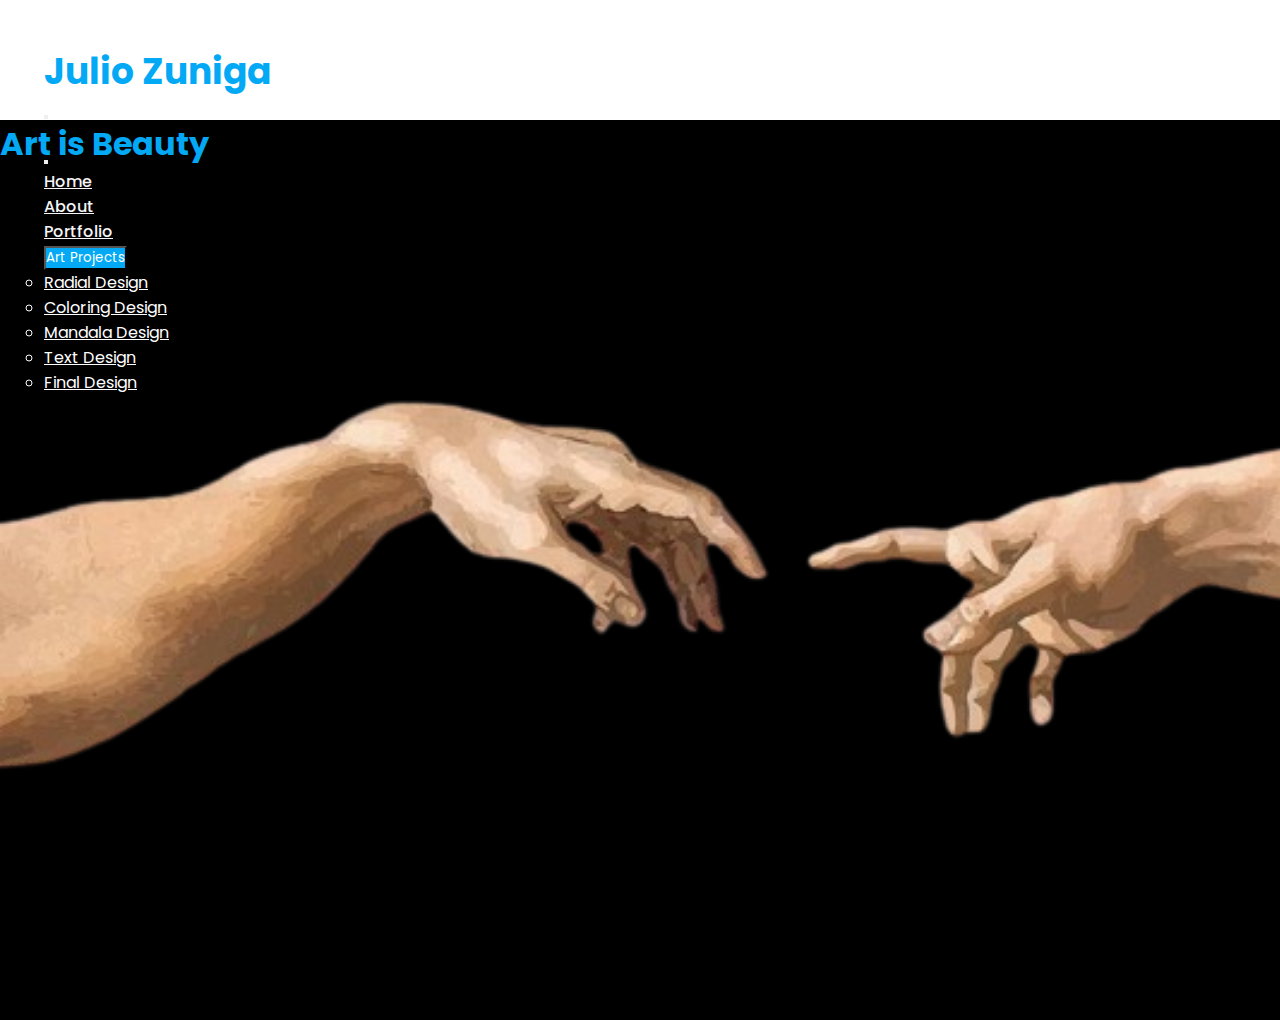
<file: index.html>
<!doctype html>
<html lang="en">
  <head>
    <meta charset="utf-8">
    <meta name="viewport" content="width=device-width, initial-scale=1">
    <title>Julio Zuniga Art</title>
    <link href="https://cdn.jsdelivr.net/npm/bootstrap@5.3.2/dist/css/bootstrap.min.css" rel="stylesheet" integrity="sha384-T3c6CoIi6uLrA9TneNEoa7RxnatzjcDSCmG1MXxSR1GAsXEV/Dwwykc2MPK8M2HN" crossorigin="anonymous">
    <link rel="stylesheet" href="main.css">
    <link rel="icon" type="image/icon" href="images/art.png">
  </head>
  <body>
    <!--Navbar-->
   
    <!--Navbar END-->
    <nav class="navbar navbar-expand-lg fixed-top">
      <div class="container-fluid">
          <div class=" navbar-brand me-auto">
            
            <h2>Julio Zuniga</h2>
          </div>
        <button class="navbar-toggler" type="button" data-bs-toggle="offcanvas" data-bs-target="#offcanvasNavbar" aria-controls="offcanvasNavbar" aria-label="Toggle navigation">
          <span class="navbar-toggler-icon"></span>
        </button>
        <div class="offcanvas offcanvas-end" tabindex="-1" id="offcanvasNavbar" aria-labelledby="offcanvasNavbarLabel">
          <div class="offcanvas-header">
            <h5 class="offcanvas-title" id="offcanvasNavbarLabel">Julio Zuniga</h5>
            <button type="button" class="btn-close" data-bs-dismiss="offcanvas" aria-label="Close"></button>
          </div>
          <div class="offcanvas-body">
            <ul class="navbar-nav justify-content-end flex-grow-1 pe-3">
              <li class="nav-item">
                <a class="nav-link" aria-current="page" href="index.html">Home</a>
              </li>
              <li class="nav-item">
                <a class="nav-link mx-lg-2" href="About.html">About</a>
              </li>
              <li class="nav-item">
                <a class="nav-link mx-lg-2" href="portfolio.html">Portfolio</a>
              </li>
              <li class="nav-item dropdown">
                <button class="btn dropdown-toggle" data-bs-toggle="dropdown" aria-expanded="false">
                  Art Projects
                </button>
                <ul class="dropdown-menu">
                  <li><a class="dropdown-item" href="Radial.html">Radial Design</a></li>
                  <li><a class="dropdown-item" href="Coloring.html">Coloring Design</a></li>
                  <li><a class="dropdown-item" href="Mandala.html">Mandala Design</a></li>
                  <li><a class="dropdown-item" href="Text.html">Text Design</a></li>
                  <li><a class="dropdown-item" href="Final.html">Final Design</a></li>
                </ul>
              </li>
            </ul>
            
          </div>
        </div>
      </div>
    </nav>
    <!--Hero Section-->
    <section class="hero-section">
        <div class="container d-flex align-items-center justify-content-center fs-1 text-white">
            
              <h1>Art is Beauty</h1>
        </div>
    </section>
  </body>
  <script src="https://cdn.jsdelivr.net/npm/@popperjs/core@2.11.8/dist/umd/popper.min.js" integrity="sha384-I7E8VVD/ismYTF4hNIPjVp/Zjvgyol6VFvRkX/vR+Vc4jQkC+hVqc2pM8ODewa9r" crossorigin="anonymous"></script>
  <script src="https://cdn.jsdelivr.net/npm/bootstrap@5.3.2/dist/js/bootstrap.min.js" integrity="sha384-BBtl+eGJRgqQAUMxJ7pMwbEyER4l1g+O15P+16Ep7Q9Q+zqX6gSbd85u4mG4QzX+" crossorigin="anonymous"></script>
</html>
</file>
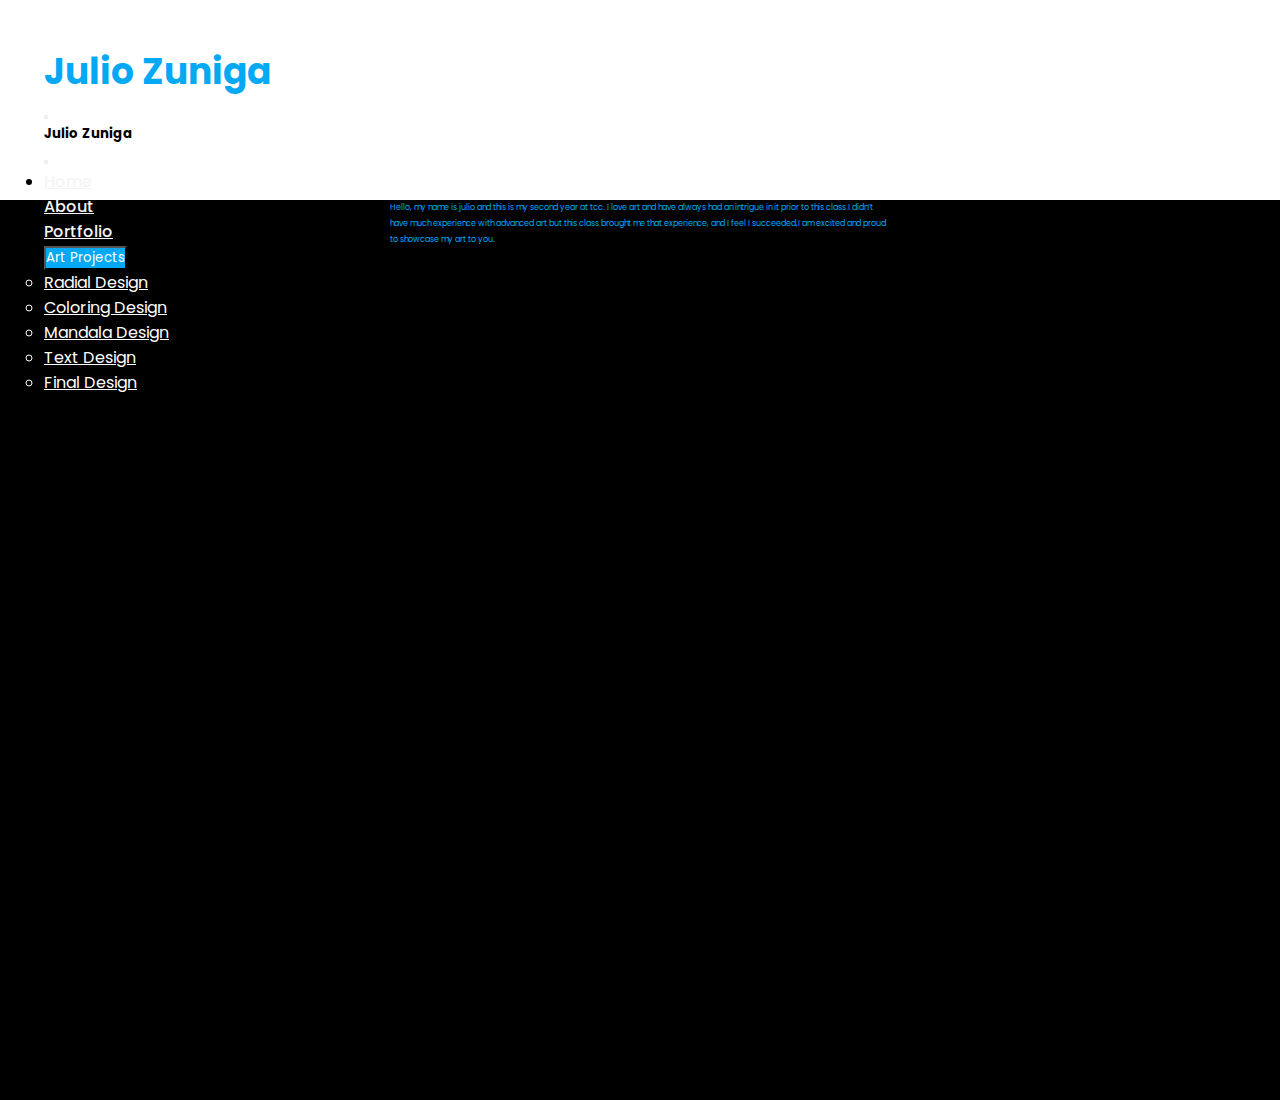
<file: About.html>
<!doctype html>
<html lang="en">
  <head>
    <meta charset="utf-8">
    <meta name="viewport" content="width=device-width, initial-scale=1">
    <title>Julio Zuniga Art</title>
    <link href="https://cdn.jsdelivr.net/npm/bootstrap@5.3.2/dist/css/bootstrap.min.css" rel="stylesheet" integrity="sha384-T3c6CoIi6uLrA9TneNEoa7RxnatzjcDSCmG1MXxSR1GAsXEV/Dwwykc2MPK8M2HN" crossorigin="anonymous">
    <link rel="stylesheet" href="about.css">
  </head>
  <body>
    <!--Navbar-->
   
    <!--Navbar END-->
    <nav class="navbar navbar-expand-lg fixed-top">
      <div class="container-fluid">
          <div class="navbar-brand me-auto">
            <h2>Julio Zuniga</h2>
            
          </div>
        <button class="navbar-toggler" type="button" data-bs-toggle="offcanvas" data-bs-target="#offcanvasNavbar" aria-controls="offcanvasNavbar" aria-label="Toggle navigation">
          <span class="navbar-toggler-icon"></span>
        </button>
        <div class="offcanvas offcanvas-end" tabindex="-1" id="offcanvasNavbar" aria-labelledby="offcanvasNavbarLabel">
          <div class="offcanvas-header">
            <h5 class="offcanvas-title" id="offcanvasNavbarLabel">Julio Zuniga</h5>
            <button type="button" class="btn-close" data-bs-dismiss="offcanvas" aria-label="Close"></button>
          </div>
          <div class="offcanvas-body">
            <ul class="navbar-nav justify-content-end flex-grow-1 pe-3">
              <li class="nav-item">
                <a class="nav-link" aria-current="page" href="Art.html">Home</a>
              </li>
              <li class="nav-item">
                <a class="nav-link mx-lg-2" href="About.html">About</a>
              </li>
              <li class="nav-item">
                <a class="nav-link mx-lg-2" href="portfolio.html">Portfolio</a>
              </li>
              <li class="nav-item dropdown">
                <button class="btn dropdown-toggle" data-bs-toggle="dropdown" aria-expanded="false">
                  Art Projects
                </button>
                <ul class="dropdown-menu">
                    <li><a class="dropdown-item" href="Radial.html">Radial Design</a></li>
                    <li><a class="dropdown-item" href="Coloring.html">Coloring Design</a></li>
                    <li><a class="dropdown-item" href="Mandala.html">Mandala Design</a></li>
                    <li><a class="dropdown-item" href="Text.html">Text Design</a></li>
                    <li><a class="dropdown-item" href="Final.html">Final Design</a></li>
                  </ul>
              </li>
            </ul>
            
          </div>
        </div>
      </div>
    </nav>
    <!--Hero Section-->
    <section class="hero-section">
        <div class="container d-flex align-items-center justify-content-center fs-1 text-white">
            
          <p class="intro">Hello, my name is julio and this is my second year at tcc. I love art and have always had an intrigue in it prior to this class I didn’t have much experience with advanced art but this class brought me that experience,  and I feel I succeeded,I am excited and proud to showcase my art to you.</p>
        </div>
    </section>
  </body>
  <script src="https://cdn.jsdelivr.net/npm/@popperjs/core@2.11.8/dist/umd/popper.min.js" integrity="sha384-I7E8VVD/ismYTF4hNIPjVp/Zjvgyol6VFvRkX/vR+Vc4jQkC+hVqc2pM8ODewa9r" crossorigin="anonymous"></script>
  <script src="https://cdn.jsdelivr.net/npm/bootstrap@5.3.2/dist/js/bootstrap.min.js" integrity="sha384-BBtl+eGJRgqQAUMxJ7pMwbEyER4l1g+O15P+16Ep7Q9Q+zqX6gSbd85u4mG4QzX+" crossorigin="anonymous"></script>
</html>
</file>
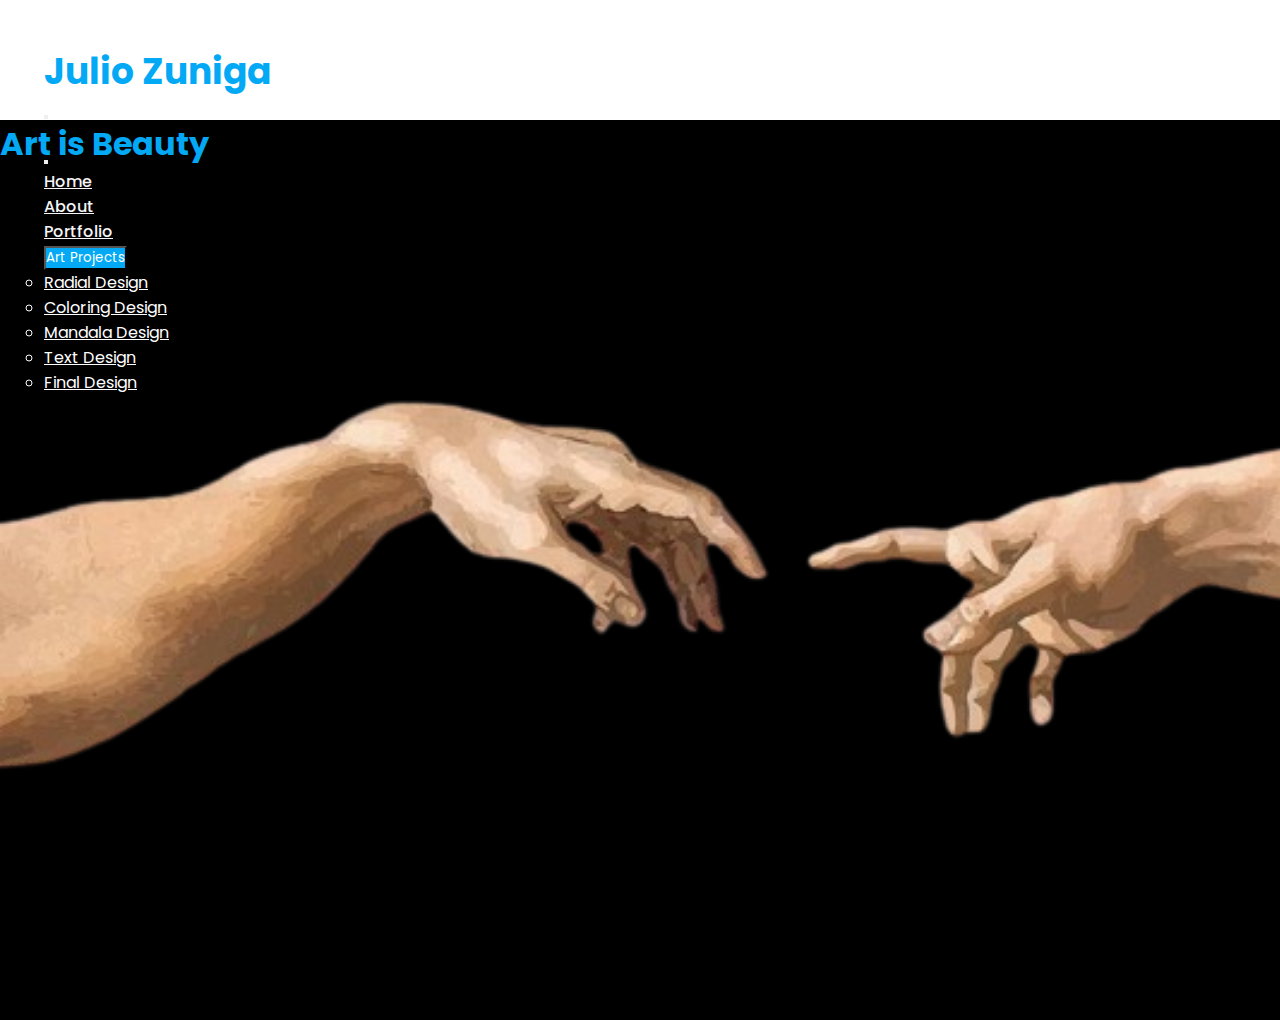
<file: Art.html>
<!doctype html>
<html lang="en">
  <head>
    <meta charset="utf-8">
    <meta name="viewport" content="width=device-width, initial-scale=1">
    <title>Julio Zuniga Art</title>
    <link href="https://cdn.jsdelivr.net/npm/bootstrap@5.3.2/dist/css/bootstrap.min.css" rel="stylesheet" integrity="sha384-T3c6CoIi6uLrA9TneNEoa7RxnatzjcDSCmG1MXxSR1GAsXEV/Dwwykc2MPK8M2HN" crossorigin="anonymous">
    <link rel="stylesheet" href="main.css">
    <link rel="icon" type="image/icon" href="images/art.png">
  </head>
  <body>
    <!--Navbar-->
   
    <!--Navbar END-->
    <nav class="navbar navbar-expand-lg fixed-top">
      <div class="container-fluid">
          <div class=" navbar-brand me-auto">
            
            <h2>Julio Zuniga</h2>
          </div>
        <button class="navbar-toggler" type="button" data-bs-toggle="offcanvas" data-bs-target="#offcanvasNavbar" aria-controls="offcanvasNavbar" aria-label="Toggle navigation">
          <span class="navbar-toggler-icon"></span>
        </button>
        <div class="offcanvas offcanvas-end" tabindex="-1" id="offcanvasNavbar" aria-labelledby="offcanvasNavbarLabel">
          <div class="offcanvas-header">
            <h5 class="offcanvas-title" id="offcanvasNavbarLabel">Julio Zuniga</h5>
            <button type="button" class="btn-close" data-bs-dismiss="offcanvas" aria-label="Close"></button>
          </div>
          <div class="offcanvas-body">
            <ul class="navbar-nav justify-content-end flex-grow-1 pe-3">
              <li class="nav-item">
                <a class="nav-link" aria-current="page" href="Art.html">Home</a>
              </li>
              <li class="nav-item">
                <a class="nav-link mx-lg-2" href="About.html">About</a>
              </li>
              <li class="nav-item">
                <a class="nav-link mx-lg-2" href="portfolio.html">Portfolio</a>
              </li>
              <li class="nav-item dropdown">
                <button class="btn dropdown-toggle" data-bs-toggle="dropdown" aria-expanded="false">
                  Art Projects
                </button>
                <ul class="dropdown-menu">
                  <li><a class="dropdown-item" href="Radial.html">Radial Design</a></li>
                  <li><a class="dropdown-item" href="Coloring.html">Coloring Design</a></li>
                  <li><a class="dropdown-item" href="Mandala.html">Mandala Design</a></li>
                  <li><a class="dropdown-item" href="Text.html">Text Design</a></li>
                  <li><a class="dropdown-item" href="Final.html">Final Design</a></li>
                </ul>
              </li>
            </ul>
            
          </div>
        </div>
      </div>
    </nav>
    <!--Hero Section-->
    <section class="hero-section">
        <div class="container d-flex align-items-center justify-content-center fs-1 text-white">
            
              <h1>Art is Beauty</h1>
        </div>
    </section>
  </body>
  <script src="https://cdn.jsdelivr.net/npm/@popperjs/core@2.11.8/dist/umd/popper.min.js" integrity="sha384-I7E8VVD/ismYTF4hNIPjVp/Zjvgyol6VFvRkX/vR+Vc4jQkC+hVqc2pM8ODewa9r" crossorigin="anonymous"></script>
  <script src="https://cdn.jsdelivr.net/npm/bootstrap@5.3.2/dist/js/bootstrap.min.js" integrity="sha384-BBtl+eGJRgqQAUMxJ7pMwbEyER4l1g+O15P+16Ep7Q9Q+zqX6gSbd85u4mG4QzX+" crossorigin="anonymous"></script>
</html>
</file>
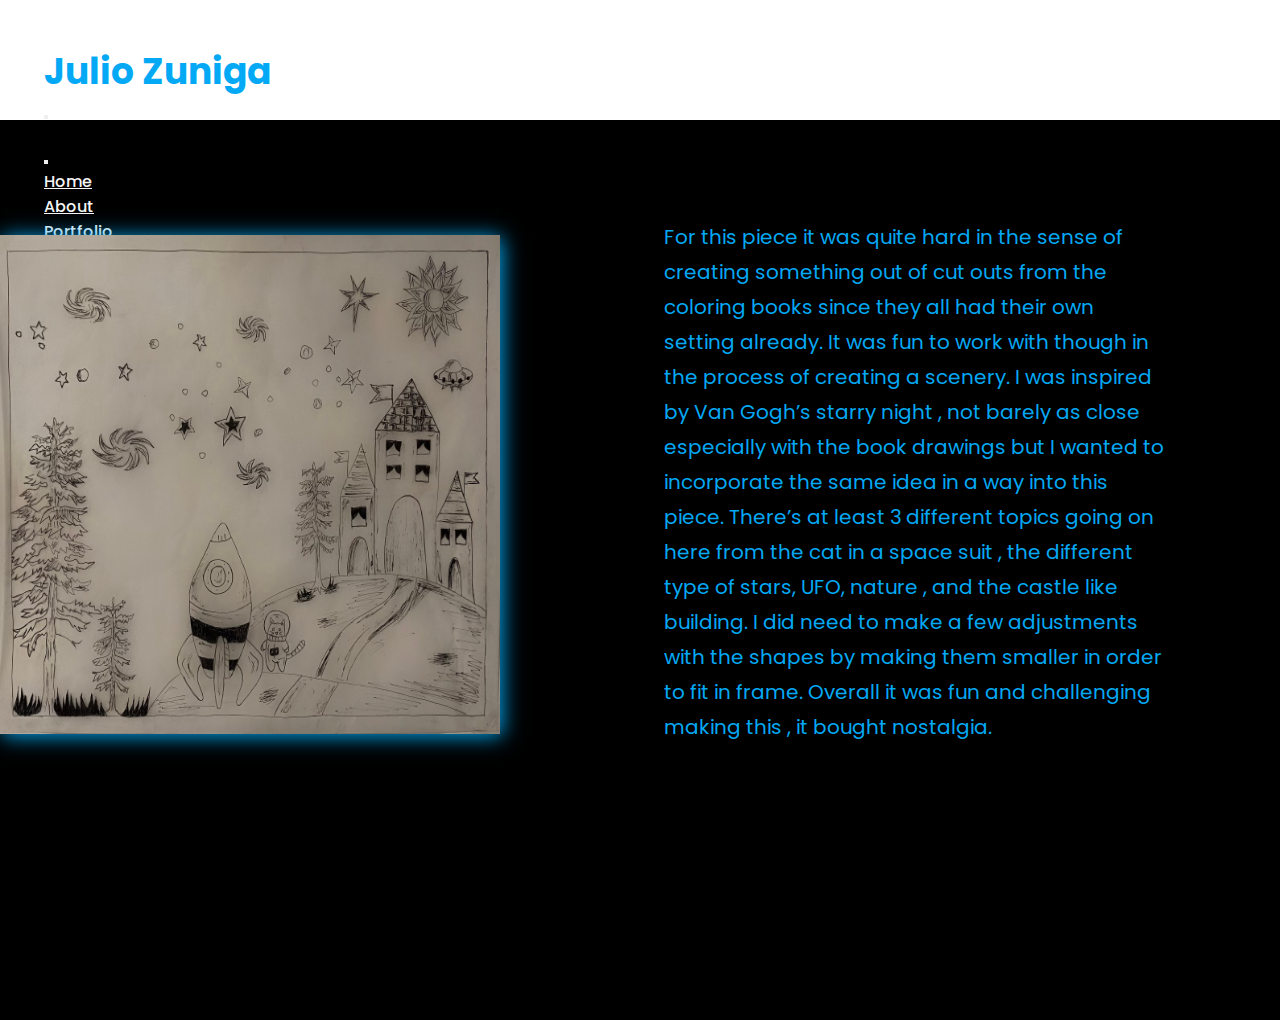
<file: Coloring.html>
<!doctype html>
<html lang="en">
  <head>
    <meta charset="utf-8">
    <meta name="viewport" content="width=device-width, initial-scale=1">
    <title>Julio Zuniga Art</title>
    <link href="https://cdn.jsdelivr.net/npm/bootstrap@5.3.2/dist/css/bootstrap.min.css" rel="stylesheet" integrity="sha384-T3c6CoIi6uLrA9TneNEoa7RxnatzjcDSCmG1MXxSR1GAsXEV/Dwwykc2MPK8M2HN" crossorigin="anonymous">
    <link rel="stylesheet" href="color.css">
  </head>
  <body>
    <!--Navbar-->
   
    <!--Navbar END-->
    <nav class="navbar navbar-expand-lg fixed-top">
      <div class="container-fluid">
          <div class=" navbar-brand me-auto">
           
            <h2>Julio Zuniga</h2>
          </div>
        <button class="navbar-toggler" type="button" data-bs-toggle="offcanvas" data-bs-target="#offcanvasNavbar" aria-controls="offcanvasNavbar" aria-label="Toggle navigation">
          <span class="navbar-toggler-icon"></span>
        </button>
        <div class="offcanvas offcanvas-end" tabindex="-1" id="offcanvasNavbar" aria-labelledby="offcanvasNavbarLabel">
          <div class="offcanvas-header">
            <h5 class="offcanvas-title" id="offcanvasNavbarLabel">Julio Zuniga</h5>
            <button type="button" class="btn-close" data-bs-dismiss="offcanvas" aria-label="Close"></button>
          </div>
          <div class="offcanvas-body">
            <ul class="navbar-nav justify-content-end flex-grow-1 pe-3">
              <li class="nav-item">
                <a class="nav-link" aria-current="page" href="Art.html">Home</a>
              </li>
              <li class="nav-item">
                <a class="nav-link mx-lg-2" href="About.html">About</a>
              </li>
              <li class="nav-item">
                <a class="nav-link mx-lg-2" href="portfolio.html">Portfolio</a>
              </li>
              <li class="nav-item dropdown">
                <button class="btn dropdown-toggle" data-bs-toggle="dropdown" aria-expanded="false">
                  Art Projects
                </button>
                <ul class="dropdown-menu">
                  <li><a class="dropdown-item" href="Radial.html">Radial Design</a></li>
                  <li><a class="dropdown-item" href="Coloring.html">Coloring Design</a></li>
                  <li><a class="dropdown-item" href="Mandala.html">Mandala Design</a></li>
                  <li><a class="dropdown-item" href="Text.html">Text Design</a></li>
                  <li><a class="dropdown-item" href="Final.html">Final Design</a></li>
                </ul>
              </li>
            </ul>
            
          </div>
        </div>
      </div>
    </nav>
    <!--Hero Section-->
    <section class="hero-section">
        <div class="container d-flex align-items-center justify-content-center fs-1 text-white">
            <div class="content-text">
                <img src="images/image0.jpeg" alt="">
              <p class="pic-text">For this piece it was quite hard in the sense of creating something out of cut outs from the coloring books since they all had their own setting already. It was fun to work with though in the process of creating a scenery. I was inspired by Van Gogh’s starry night , not barely as close especially with the book drawings but I wanted to incorporate the same idea in a way into this piece. There’s at least 3 different topics going on here from the cat in a space suit , the different type of stars, UFO, nature , and the castle like building. I did need to make a few adjustments with the shapes by making them smaller in order to fit in frame. Overall it was fun and challenging making this , it bought nostalgia.  </p>
            </div>
        </div>
    </section>
  </body>
  <script src="https://cdn.jsdelivr.net/npm/@popperjs/core@2.11.8/dist/umd/popper.min.js" integrity="sha384-I7E8VVD/ismYTF4hNIPjVp/Zjvgyol6VFvRkX/vR+Vc4jQkC+hVqc2pM8ODewa9r" crossorigin="anonymous"></script>
  <script src="https://cdn.jsdelivr.net/npm/bootstrap@5.3.2/dist/js/bootstrap.min.js" integrity="sha384-BBtl+eGJRgqQAUMxJ7pMwbEyER4l1g+O15P+16Ep7Q9Q+zqX6gSbd85u4mG4QzX+" crossorigin="anonymous"></script>
</html>
</file>
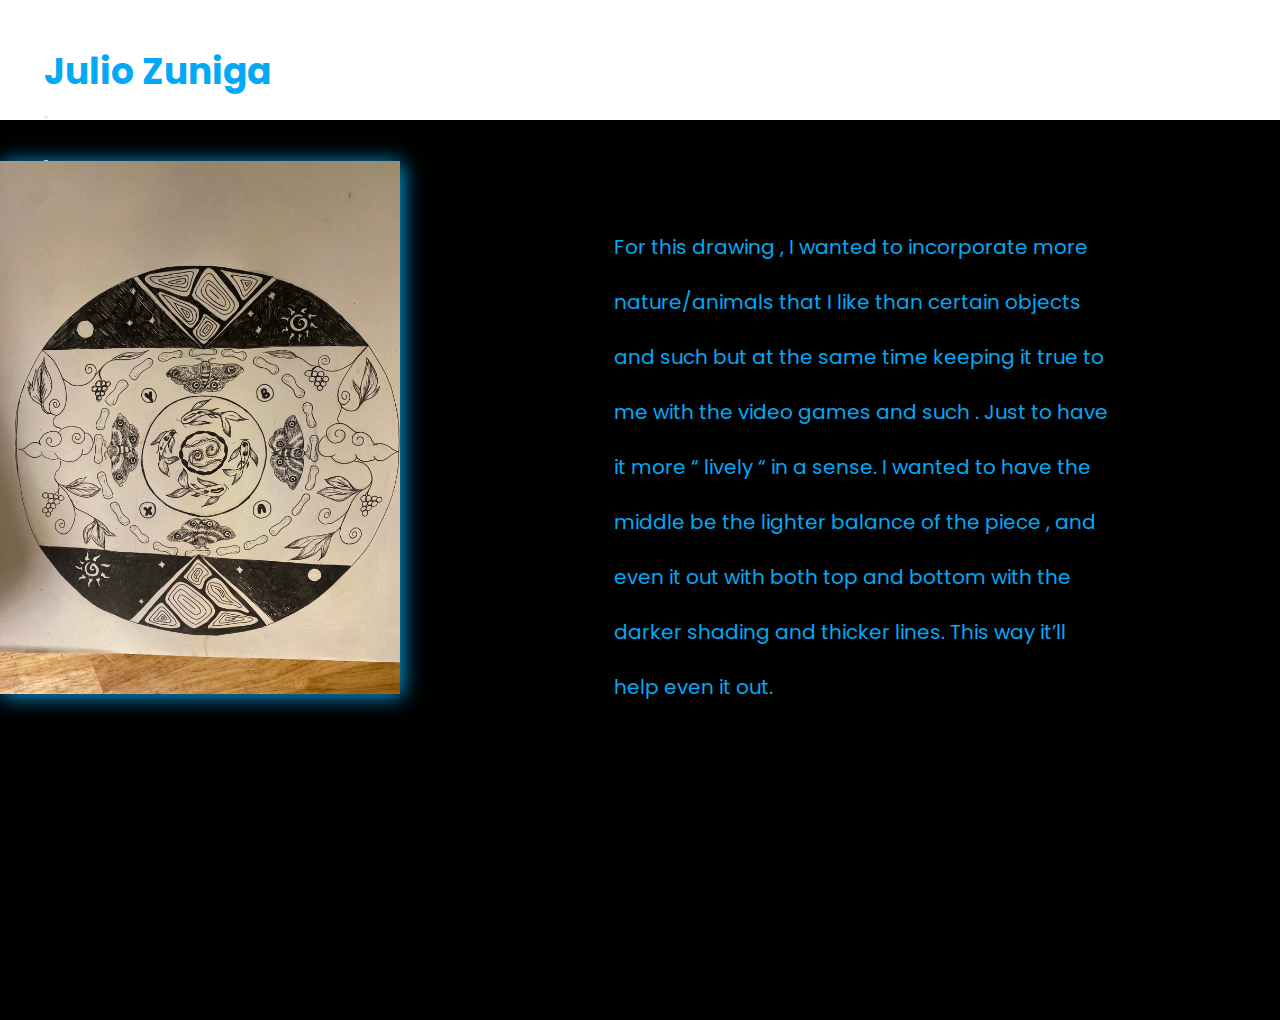
<file: Mandala.html>
<!doctype html>
<html lang="en">
  <head>
    <meta charset="utf-8">
    <meta name="viewport" content="width=device-width, initial-scale=1">
    <title>Julio Zuniga Art</title>
    <link href="https://cdn.jsdelivr.net/npm/bootstrap@5.3.2/dist/css/bootstrap.min.css" rel="stylesheet" integrity="sha384-T3c6CoIi6uLrA9TneNEoa7RxnatzjcDSCmG1MXxSR1GAsXEV/Dwwykc2MPK8M2HN" crossorigin="anonymous">
    <link rel="stylesheet" href="mandala.css">
  </head>
  <body>
    <!--Navbar-->
   
    <!--Navbar END-->
    <nav class="navbar navbar-expand-lg fixed-top">
      <div class="container-fluid">
          <div class=" navbar-brand me-auto">
           
            <h2>Julio Zuniga</h2>
          </div>
        <button class="navbar-toggler" type="button" data-bs-toggle="offcanvas" data-bs-target="#offcanvasNavbar" aria-controls="offcanvasNavbar" aria-label="Toggle navigation">
          <span class="navbar-toggler-icon"></span>
        </button>
        <div class="offcanvas offcanvas-end" tabindex="-1" id="offcanvasNavbar" aria-labelledby="offcanvasNavbarLabel">
          <div class="offcanvas-header">
            <h5 class="offcanvas-title" id="offcanvasNavbarLabel">Julio Zuniga</h5>
            <button type="button" class="btn-close" data-bs-dismiss="offcanvas" aria-label="Close"></button>
          </div>
          <div class="offcanvas-body">
            <ul class="navbar-nav justify-content-end flex-grow-1 pe-3">
              <li class="nav-item">
                <a class="nav-link" aria-current="page" href="Art.html">Home</a>
              </li>
              <li class="nav-item">
                <a class="nav-link mx-lg-2" href="About.html">About</a>
              </li>
              <li class="nav-item">
                <a class="nav-link mx-lg-2" href="portfolio.html">Portfolio</a>
              </li>
              <li class="nav-item dropdown">
                <button class="btn dropdown-toggle" data-bs-toggle="dropdown" aria-expanded="false">
                  Art Projects
                </button>
                <ul class="dropdown-menu">
                  <li><a class="dropdown-item" href="Radial.html">Radial Design</a></li>
                  <li><a class="dropdown-item" href="Coloring.html">Coloring Design</a></li>
                  <li><a class="dropdown-item" href="Mandala.html">Mandala Design</a></li>
                  <li><a class="dropdown-item" href="Text.html">Text Design</a></li>
                  <li><a class="dropdown-item" href="Final.html">Final Design</a></li>
                </ul>
              </li>
            </ul>
            
          </div>
        </div>
      </div>
    </nav>
    <!--Hero Section-->
    <section class="hero-section">
        <div class="container d-flex align-items-center justify-content-center fs-1 text-white">
            <div class="content-text">
                <img src="images/1697396463.64486.jpg" alt="">
              <p class="pic-text">For this drawing , I wanted to incorporate more nature/animals that I like than certain objects and such but at the same time keeping it true to me with the video games and such . Just to have it more “ lively “ in a sense. I wanted to have the middle be the lighter balance of the piece , and even it out with both top and bottom with the darker shading and thicker lines. This way it’ll help even it out. </p>
            </div>
        </div>
    </section>
  </body>
  <script src="https://cdn.jsdelivr.net/npm/@popperjs/core@2.11.8/dist/umd/popper.min.js" integrity="sha384-I7E8VVD/ismYTF4hNIPjVp/Zjvgyol6VFvRkX/vR+Vc4jQkC+hVqc2pM8ODewa9r" crossorigin="anonymous"></script>
  <script src="https://cdn.jsdelivr.net/npm/bootstrap@5.3.2/dist/js/bootstrap.min.js" integrity="sha384-BBtl+eGJRgqQAUMxJ7pMwbEyER4l1g+O15P+16Ep7Q9Q+zqX6gSbd85u4mG4QzX+" crossorigin="anonymous"></script>
</html>
</file>
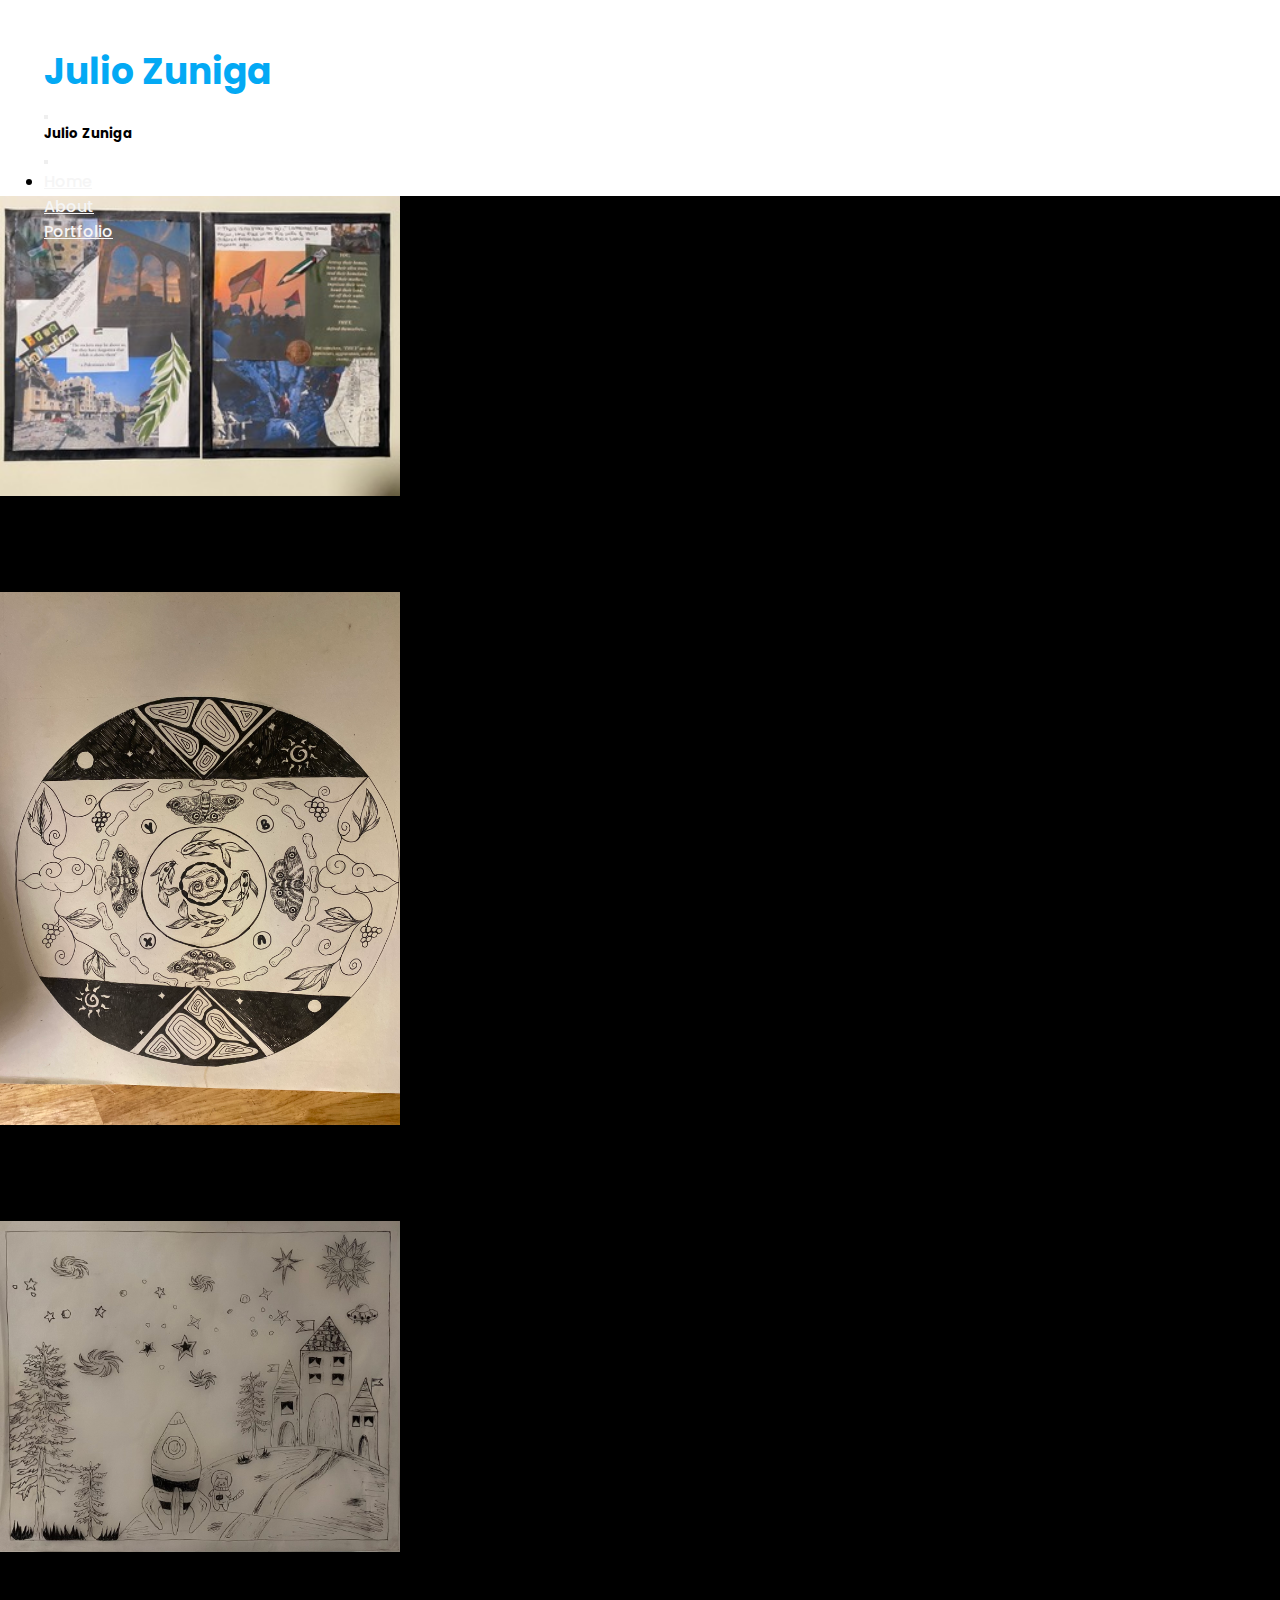
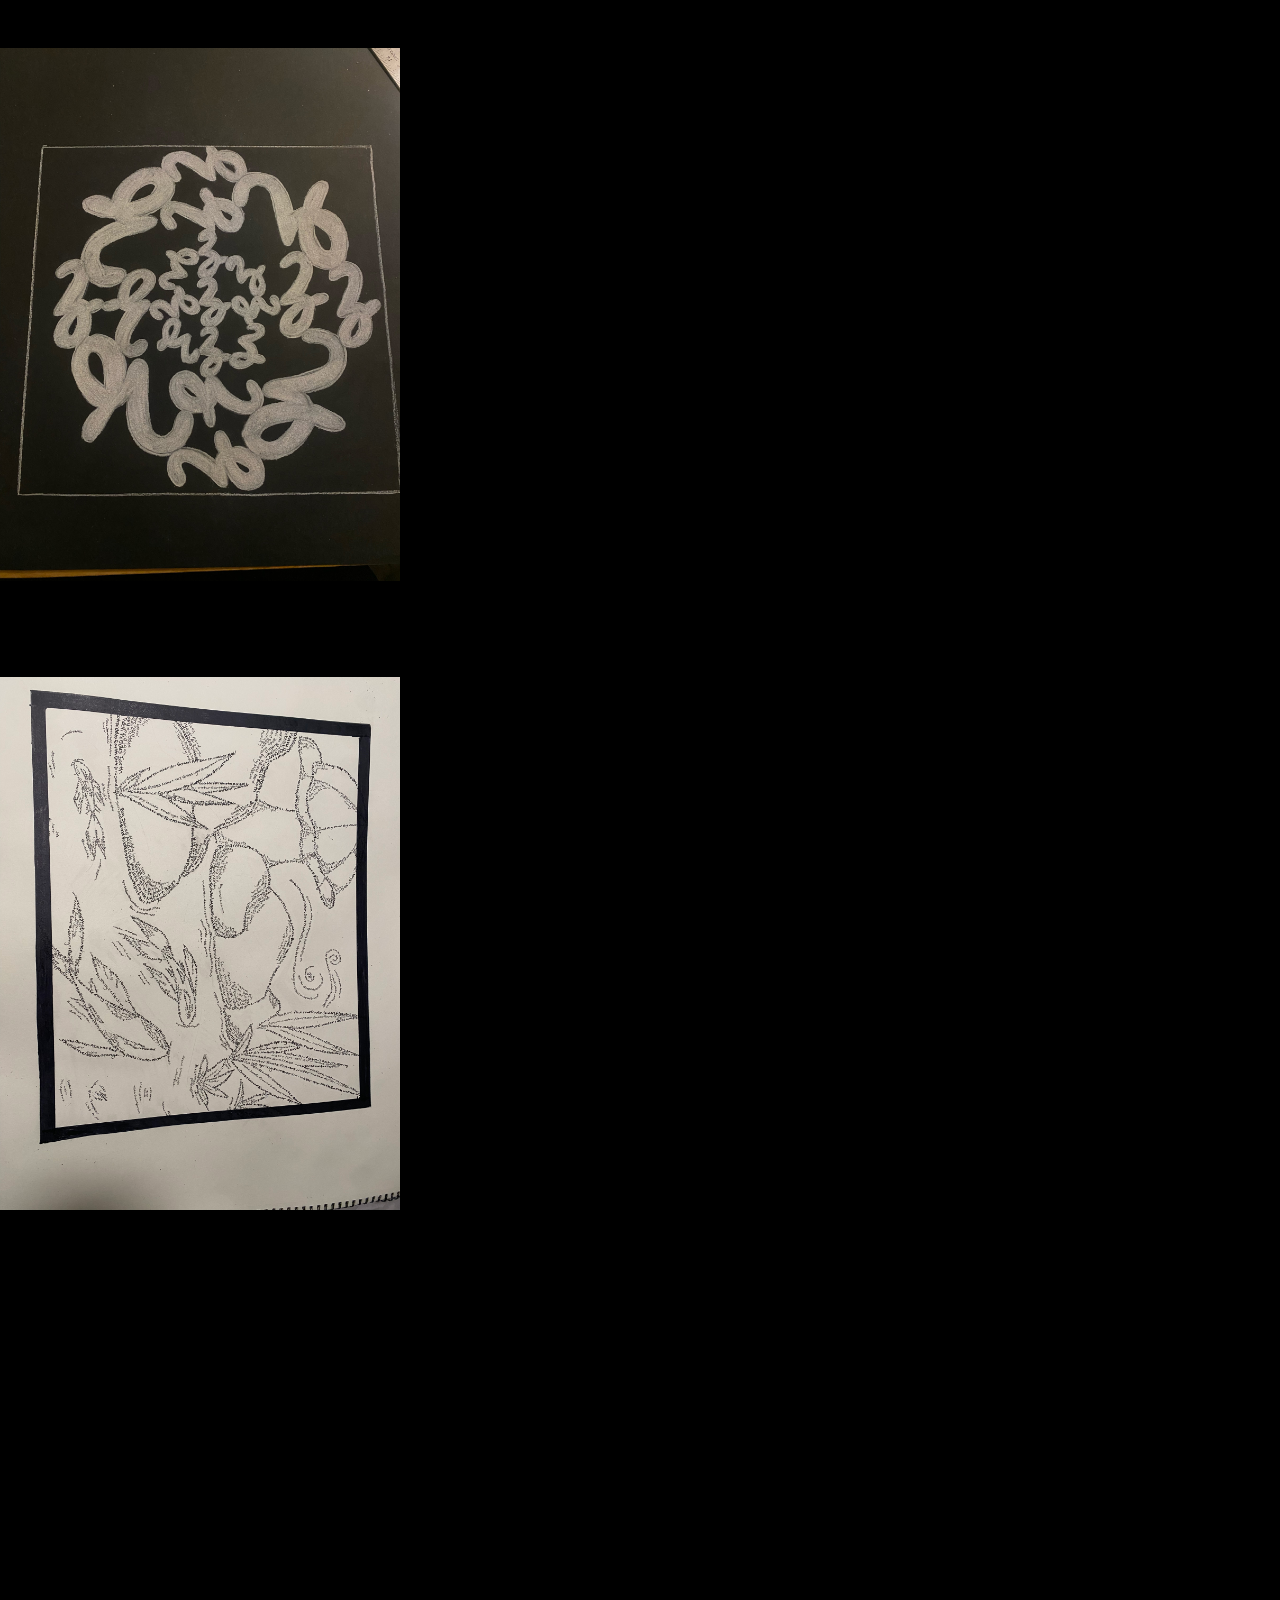
<file: portfolio.html>
<!doctype html>
<html lang="en">
  <head>
    <meta charset="utf-8">
    <meta name="viewport" content="width=device-width, initial-scale=1">
    <title>Julio Zuniga Art</title>
    <link href="https://cdn.jsdelivr.net/npm/bootstrap@5.3.2/dist/css/bootstrap.min.css" rel="stylesheet" integrity="sha384-T3c6CoIi6uLrA9TneNEoa7RxnatzjcDSCmG1MXxSR1GAsXEV/Dwwykc2MPK8M2HN" crossorigin="anonymous">
    <link rel="stylesheet" href="protfolio.css">
  </head>
  <body>
    <!--Navbar-->
   
    <!--Navbar END-->
    <nav class="navbar navbar-expand-lg fixed-top">
      <div class="container-fluid">
          <div class=" navbar-brand me-auto">
            <h2>Julio Zuniga</h2>
            
          </div>
        <button class="navbar-toggler" type="button" data-bs-toggle="offcanvas" data-bs-target="#offcanvasNavbar" aria-controls="offcanvasNavbar" aria-label="Toggle navigation">
          <span class="navbar-toggler-icon"></span>
        </button>
        <div class="offcanvas offcanvas-end" tabindex="-1" id="offcanvasNavbar" aria-labelledby="offcanvasNavbarLabel">
          <div class="offcanvas-header">
            <h5 class="offcanvas-title" id="offcanvasNavbarLabel">Julio Zuniga</h5>
            <button type="button" class="btn-close" data-bs-dismiss="offcanvas" aria-label="Close"></button>
          </div>
          <div class="offcanvas-body">
            <ul class="navbar-nav justify-content-end flex-grow-1 pe-3">
              <li class="nav-item">
                <a class="nav-link" aria-current="page" href="Art.html">Home</a>
              </li>
              <li class="nav-item">
                <a class="nav-link mx-lg-2" href="About.html">About</a>
              </li>
              <li class="nav-item">
                <a class="nav-link mx-lg-2" href="portfolio.html">Portfolio</a>
              </li>
              <li class="nav-item dropdown">
                <button class="btn dropdown-toggle" data-bs-toggle="dropdown" aria-expanded="false">
                  Art Projects
                </button>
                <ul class="dropdown-menu">
                    <li><a class="dropdown-item" href="Radial.html">Radial Design</a></li>
                    <li><a class="dropdown-item" href="Coloring.html">Coloring Design</a></li>
                    <li><a class="dropdown-item" href="Mandala.html">Mandala Design</a></li>
                    <li><a class="dropdown-item" href="Text.html">Text Design</a></li>
                    <li><a class="dropdown-item" href="Final.html">Final Design</a></li>
                  </ul>
              </li>
            </ul>
            
          </div>    
        </div>
      </div>
    </nav>
    <!--Hero Section-->
    <section class="hero-section">
        <div class="container d-flex align-items-center justify-content-center fs-1 text-white flex-column">
           
            <div class="se"><img src="images/art-palestinian.jpeg"></div>
            <div class="se"><img src="images/1697396463.64486.jpg"></div>
            <div class="se"><img src="images/image0.jpeg"></div>
            <div class="se"><img src="images/image1.jpeg"></div>
            <div class="se"><img src="images/image2.jpeg"></div>
                
                
                
                
                
              
            
        </div>
    </section>
  </body>
  <script src="https://cdn.jsdelivr.net/npm/@popperjs/core@2.11.8/dist/umd/popper.min.js" integrity="sha384-I7E8VVD/ismYTF4hNIPjVp/Zjvgyol6VFvRkX/vR+Vc4jQkC+hVqc2pM8ODewa9r" crossorigin="anonymous"></script>
  <script src="https://cdn.jsdelivr.net/npm/bootstrap@5.3.2/dist/js/bootstrap.min.js" integrity="sha384-BBtl+eGJRgqQAUMxJ7pMwbEyER4l1g+O15P+16Ep7Q9Q+zqX6gSbd85u4mG4QzX+" crossorigin="anonymous"></script>
</html>
</file>
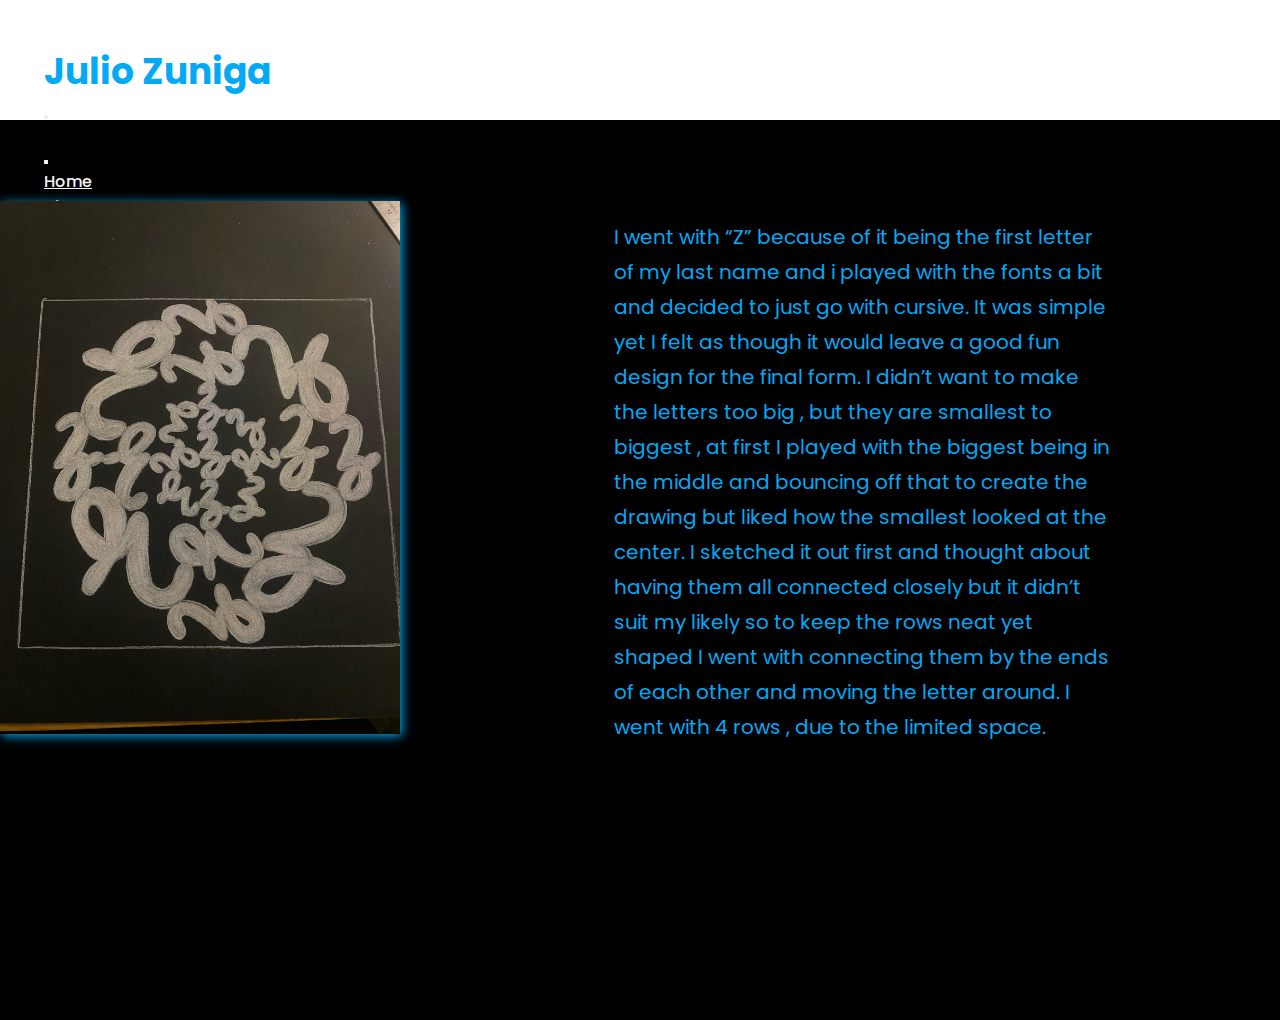
<file: Radial.html>
<!doctype html>
<html lang="en">
  <head>
    <meta charset="utf-8">
    <meta name="viewport" content="width=device-width, initial-scale=1">
    <title>Julio Zuniga Art</title>
    <link href="https://cdn.jsdelivr.net/npm/bootstrap@5.3.2/dist/css/bootstrap.min.css" rel="stylesheet" integrity="sha384-T3c6CoIi6uLrA9TneNEoa7RxnatzjcDSCmG1MXxSR1GAsXEV/Dwwykc2MPK8M2HN" crossorigin="anonymous">
    <link rel="stylesheet" href="radial.css">
  </head>
  <body>
    <!--Navbar-->
   
    <!--Navbar END-->
    <nav class="navbar navbar-expand-lg fixed-top">
      <div class="container-fluid">
          <div class=" navbar-brand me-auto">
            <h2>Julio Zuniga</h2>
          </div>
        <button class="navbar-toggler" type="button" data-bs-toggle="offcanvas" data-bs-target="#offcanvasNavbar" aria-controls="offcanvasNavbar" aria-label="Toggle navigation">
          <span class="navbar-toggler-icon"></span>
        </button>
        <div class="offcanvas offcanvas-end" tabindex="-1" id="offcanvasNavbar" aria-labelledby="offcanvasNavbarLabel">
          <div class="offcanvas-header">
            <h5 class="offcanvas-title" id="offcanvasNavbarLabel">Julio Zuniga</h5>
            <button type="button" class="btn-close" data-bs-dismiss="offcanvas" aria-label="Close"></button>
          </div>
          <div class="offcanvas-body">
            <ul class="navbar-nav justify-content-end flex-grow-1 pe-3">
              <li class="nav-item">
                <a class="nav-link" aria-current="page" href="Art.html">Home</a>
              </li>
              <li class="nav-item">
                <a class="nav-link mx-lg-2" href="About.html">About</a>
              </li>
              <li class="nav-item">
                <a class="nav-link mx-lg-2" href="portfolio.html">Portfolio</a>
              </li>
              <li class="nav-item dropdown">
                <button class="btn dropdown-toggle" data-bs-toggle="dropdown" aria-expanded="false">
                  Art Projects
                </button>
                <ul class="dropdown-menu">
                  <li><a class="dropdown-item" href="Radial.html">Radial Design</a></li>
                  <li><a class="dropdown-item" href="Coloring.html">Coloring Design</a></li>
                  <li><a class="dropdown-item" href="Mandala.html">Mandala Design</a></li>
                  <li><a class="dropdown-item" href="Text.html">Text Design</a></li>
                  <li><a class="dropdown-item" href="Final.html">Final Design</a></li>
                </ul>
              </li>
            </ul>
            
          </div>
        </div>
      </div>
    </nav>
    <!--Hero Section-->
    <section class="hero-section">
        <div class="container d-flex align-items-center justify-content-center fs-1 text-white">
            <div class="content-text">
                <img src="images/image1.jpeg" alt="">
              <p class="pic-text">I went with “Z” because of it being the first letter of my last name and i played with the fonts a bit and decided to just go with cursive. It was simple yet I felt as though it would leave a good fun design for the final form. I didn’t want to make the letters too big , but they are smallest to biggest , at first I played with the biggest being in the middle and bouncing off that to create the drawing but liked how the smallest looked at the center. I sketched it out first and thought about having them all connected closely but it didn’t suit my likely so to keep the rows neat yet shaped I went with connecting them by the ends of each other and moving the letter around. I went with 4 rows , due to the limited space.</p>
            </div>
            
        </div>
    </section>
  </body>
  <script src="https://cdn.jsdelivr.net/npm/@popperjs/core@2.11.8/dist/umd/popper.min.js" integrity="sha384-I7E8VVD/ismYTF4hNIPjVp/Zjvgyol6VFvRkX/vR+Vc4jQkC+hVqc2pM8ODewa9r" crossorigin="anonymous"></script>
  <script src="https://cdn.jsdelivr.net/npm/bootstrap@5.3.2/dist/js/bootstrap.min.js" integrity="sha384-BBtl+eGJRgqQAUMxJ7pMwbEyER4l1g+O15P+16Ep7Q9Q+zqX6gSbd85u4mG4QzX+" crossorigin="anonymous"></script>
</html>
</file>
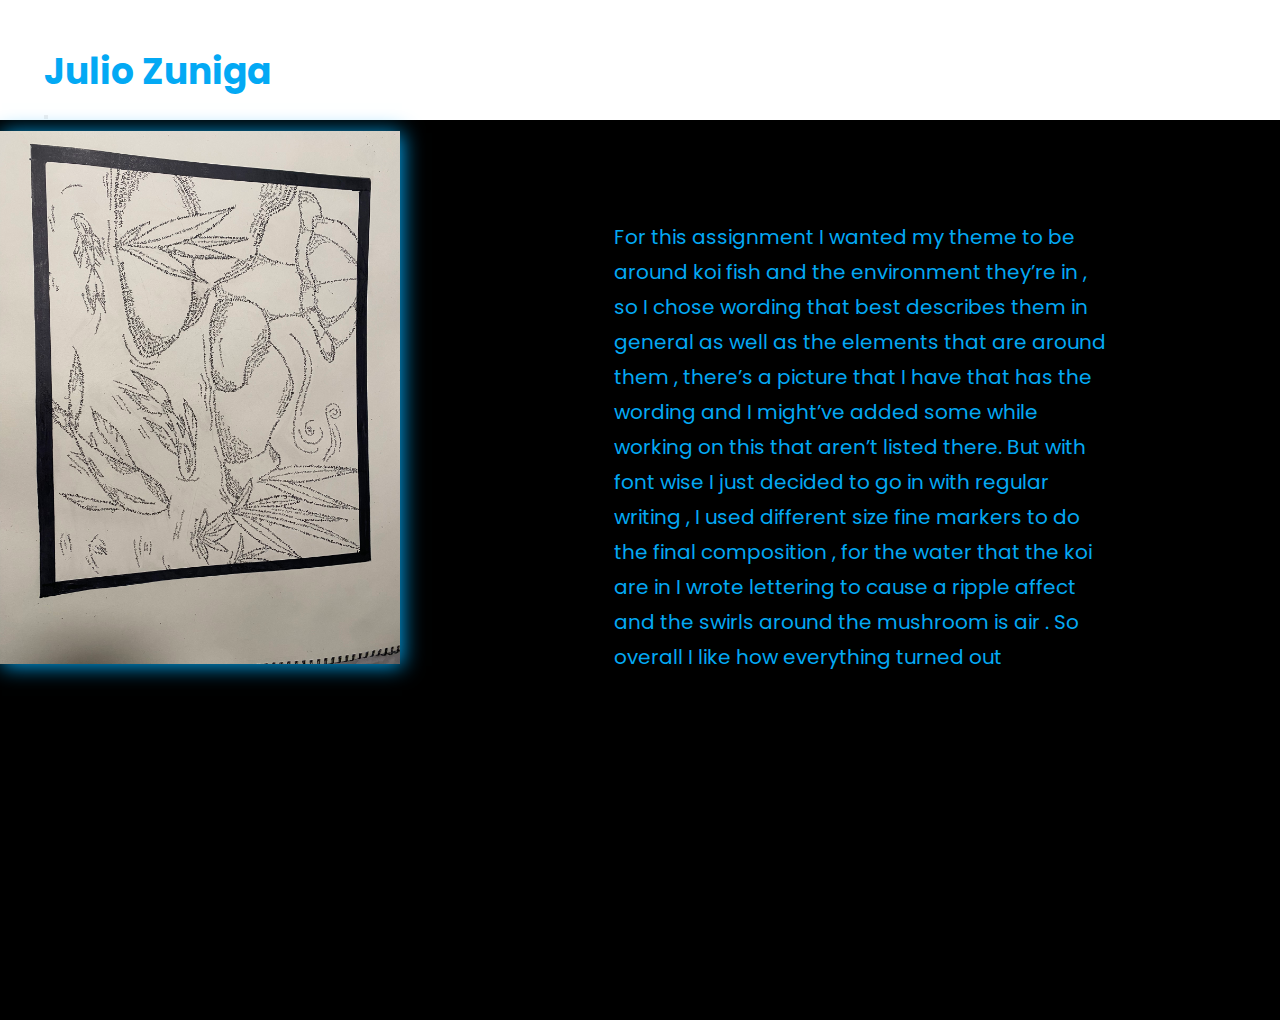
<file: Text.html>
<!doctype html>
<html lang="en">
  <head>
    <meta charset="utf-8">
    <meta name="viewport" content="width=device-width, initial-scale=1">
    <title>Julio Zuniga Art</title>
    <link href="https://cdn.jsdelivr.net/npm/bootstrap@5.3.2/dist/css/bootstrap.min.css" rel="stylesheet" integrity="sha384-T3c6CoIi6uLrA9TneNEoa7RxnatzjcDSCmG1MXxSR1GAsXEV/Dwwykc2MPK8M2HN" crossorigin="anonymous">
    <link rel="stylesheet" href="text.css">
  </head>
  <body>
    <!--Navbar-->
   
    <!--Navbar END-->
    <nav class="navbar navbar-expand-lg fixed-top">
      <div class="container-fluid">
          <div class=" navbar-brand me-auto">
            <h2>Julio Zuniga</h2>
            
          </div>
        <button class="navbar-toggler" type="button" data-bs-toggle="offcanvas" data-bs-target="#offcanvasNavbar" aria-controls="offcanvasNavbar" aria-label="Toggle navigation">
          <span class="navbar-toggler-icon"></span>
        </button>
        <div class="offcanvas offcanvas-end" tabindex="-1" id="offcanvasNavbar" aria-labelledby="offcanvasNavbarLabel">
          <div class="offcanvas-header">
            <h5 class="offcanvas-title" id="offcanvasNavbarLabel">Julio Zuniga</h5>
            <button type="button" class="btn-close" data-bs-dismiss="offcanvas" aria-label="Close"></button>
          </div>
          <div class="offcanvas-body">
            <ul class="navbar-nav justify-content-end flex-grow-1 pe-3">
              <li class="nav-item">
                <a class="nav-link" aria-current="page" href="Art.html">Home</a>
              </li>
              <li class="nav-item">
                <a class="nav-link mx-lg-2" href="About.html">About</a>
              </li>
              <li class="nav-item">
                <a class="nav-link mx-lg-2" href="portfolio.html">Portfolio</a>
              </li>
              <li class="nav-item dropdown">
                <button class="btn dropdown-toggle" data-bs-toggle="dropdown" aria-expanded="false">
                  Art Projects
                </button>
                <ul class="dropdown-menu">
                  <li><a class="dropdown-item" href="Radial.html">Radial Design</a></li>
                  <li><a class="dropdown-item" href="Coloring.html">Coloring Design</a></li>
                  <li><a class="dropdown-item" href="Mandala.html">Mandala Design</a></li>
                  <li><a class="dropdown-item" href="Text.html">Text Design</a></li>
                  <li><a class="dropdown-item" href="Final.html">Final Design</a></li>
                </ul>
              </li>
            </ul>
            
          </div>
        </div>
      </div>
    </nav>
    <!--Hero Section-->
    <section class="hero-section">
        <div class="container d-flex align-items-center justify-content-center fs-1 text-white">
            <div class="content-text">
                <img src="images/image2.jpeg" alt="">
              <p class="pic-text">For this assignment I wanted my theme to be around koi fish and the environment they’re in , so I chose wording that best describes them in general as well as the elements that are around them , there’s a picture that I have that has the wording and I might’ve added some while working on this that aren’t listed there. But with font wise I just decided to go in with regular writing , I used different size fine markers to do the final composition , for the water that the koi are in I wrote lettering to cause a ripple affect and the swirls around the mushroom is air . So overall I like how everything turned out</p>
            </div>
        </div>
    </section>
  </body>
  <script src="https://cdn.jsdelivr.net/npm/@popperjs/core@2.11.8/dist/umd/popper.min.js" integrity="sha384-I7E8VVD/ismYTF4hNIPjVp/Zjvgyol6VFvRkX/vR+Vc4jQkC+hVqc2pM8ODewa9r" crossorigin="anonymous"></script>
  <script src="https://cdn.jsdelivr.net/npm/bootstrap@5.3.2/dist/js/bootstrap.min.js" integrity="sha384-BBtl+eGJRgqQAUMxJ7pMwbEyER4l1g+O15P+16Ep7Q9Q+zqX6gSbd85u4mG4QzX+" crossorigin="anonymous"></script>
</html>
</file>
<file: main.css>
@import url('https://fonts.googleapis.com/css2?family=Poppins:wght@400;700&display=swap');

* {
  margin: 0;
  padding: 0;
  box-sizing: border-box;
  font-family: "Poppins", sans-serif;
}
.navbar {
    
    height: 80px;
    margin: 20px;
    border-radius: 16px;
    padding: 1.5rem;
}

.navbar-brand {
    font-weight: 700;
    color: rgb(255, 64, 16);
    font-size: 24px;
    
}

.nav-item {
  font-size: 1rem;
}

.btn, .dropdown-menu {
  background-color: #03a9f4;
  color: #fff;
  
}

.dropdown-item {
  color: #fff;
}

.login-button {
    background-color: rgb(255, 64, 61);
    color: #fff;
    padding: 8px 20px;
    border-radius: 50px;
    text-decoration: none;
    transition: 0.3s background-color;
}

.login-button:hover {
    background-color:#fff;
    cursor: pointer;
    color: rgb(255, 64, 61);
}

.navbar-togger {
    border: none;
    font-size: 1.25rem;
    background-color:  #03a9f4; 
}

.navbar-togger:focus, .btn-close:focus  {
    box-shadow: none;
    outline:none;
    
}

.nav-link {
    color: whitesmoke;
    font-weight: 500;
    position: relative;
}

.nav-link:hover{
    color: #03a9f4;
}

.nav-link:active {
  color: #03a9f4;
}



.hero-section {
    background-color: black;
    background-size: cover;
    width: 100%;
    height: 100vh;
    background-image: url(images/1c55c7488843cb529b6a9694b9b5725e-removebg-preview.png) ;
    background-size:cover;
    background-repeat: no-repeat;
    
}

h1 {
  margin-bottom: 10em;
}


.hero-section .container {
    height: 100vh;
    z-index: 1;
    position: relative;

    
}

h1{
    color: #03a9f4;
}


  


  

  
  .content {
    position: relative;
  }
  
  .content h2 {
    color: #fff;
    font-size: 1.5em;
    position: absolute;
    transform: translate(-2%, -50%);
      
  }
  
  .content h2:nth-child(1) {
    color: transparent;
    -webkit-text-stroke: 2px #03a9f4;
  }
  
  .content h2:nth-child(2) {
    color: #03a9f4;
    animation: animate 4s ease-in-out infinite;
  }
  
  @keyframes animate {
    0%,
    100% {
      clip-path: polygon(
        0% 45%,
        16% 44%,
        33% 50%,
        54% 60%,
        70% 61%,
        84% 59%,
        100% 52%,
        100% 100%,
        0% 100%
      );
    }
  
    50% {
      clip-path: polygon(
        0% 60%,
        15% 65%,
        34% 66%,
        51% 62%,
        67% 50%,
        84% 45%,
        100% 46%,
        100% 100%,
        0% 100%
      );
    }
  }

  p {
    height: 200px;
    width: 500px;
    margin: 100px auto;
    position: relative;
  }

  h2 {
    color: #03a9f4;
  }
  
  img {
    height: 100px;
    position: absolute;
    left: 0;
    offset-path: path('m 0 50 q 50-30 100-30 t 100 30 100 0 100-30 100 30');
    box-shadow: 1px 1px 3px #0008;
    transition: transform .4s ease-out, offset-path .4s cubic-bezier(.77,-1.17,.75,.84),box-shadow .3s, z-index .3s;
    z-index: 0;
  }
  
  img:hover {
    transform: scale(5);
    /* on hover, the path gets a bit shorter & flattened & shifted to left/bottom a bit for nicer movement */
    offset-path: path('m 5 65 q 45-0 90-0 t 90 0 90 0 90-0 90 0');
    box-shadow: 3px 4px 10px #0006;
    z-index: 999;
  }
  
  /* 3 images */
  img:nth-last-child(3):first-child {
    offset-distance: 17%;
  }
  img:nth-last-child(2):nth-child(2) {
    offset-distance: 49%;
  }
  img:last-child:nth-child(3) {
    offset-distance: 81%;
  }
  
  /* 4 images */
  img:nth-last-child(4):first-child {
    offset-distance: 10%;
  }
  img:nth-last-child(3):nth-child(2) {
    offset-distance: 35%;
  }
  img:nth-last-child(2):nth-child(3) {
    offset-distance: 65%;
  }
  img:last-child:nth-child(4) {
    offset-distance: 90%;
  }
  
  /* 5 images */
  img:nth-last-child(5):first-child {
    offset-distance: 0%;
  }
  img:nth-last-child(4):nth-child(2) {
    offset-distance: 25%;
  }
  img:nth-last-child(3):nth-child(3) {
    offset-distance: 51%;
  }
  img:nth-last-child(2):nth-child(4) {
    offset-distance: 75%;
  }
  img:last-child:nth-child(5) {
    offset-distance: 100%;
  }
</file>
<file: about.css>
@import url("https://fonts.googleapis.com/css?family=Poppins:100,200,300,400,500,600,700,800,900");

* {
  margin: 0;
  padding: 0;
  box-sizing: border-box;
  font-family: "Poppins", sans-serif;
}
.navbar {
    
    height: 80px;
    margin: 20px;
    border-radius: 16px;
    padding: 1.5rem;
}

.navbar-brand {
    font-weight: 700;
    color: rgb(255, 64, 16);
    font-size: 24px;
    
}

.nav-item {
  font-size: 1rem;
}

.btn, .dropdown-menu {
  background-color: #03a9f4;
  color: #fff;
  
}

.dropdown-item {
  color: #fff;
}

.login-button {
    background-color: rgb(255, 64, 61);
    color: #fff;
    padding: 8px 20px;
    border-radius: 50px;
    text-decoration: none;
    transition: 0.3s background-color;
}

.login-button:hover {
    background-color:#fff;
    cursor: pointer;
    color: rgb(255, 64, 61);
}

.navbar-togger {
    border: none;
    font-size: 1.25rem;
    background-color:  #03a9f4; 
}

.navbar-togger:focus, .btn-close:focus  {
    box-shadow: none;
    outline:none;
    
}

.nav-link {
    color: whitesmoke;
    font-weight: 500;
    position: relative;
}

.nav-link:hover{
    color: #03a9f4;
}

.nav-link:active {
  color: #03a9f4;
}



.hero-section {
    background-color: black;
    background-size: cover;
    width: 100%;
    height: 100vh;
   
}

.hero-section .container {
    height: 100vh;
    z-index: 1;
    position: relative;

    
}

span {
    color: #03a9f4;
}

@keyframes typing {
    0.0000%, 27.3488% { content: ""; }
    1.1395%, 26.2093% { content: "E"; }
    2.2791%, 25.0698% { content: "Ex"; }
    3.4186%, 23.9302% { content: "Exc"; }
    4.5581%, 22.7907% { content: "Exce"; }
    5.6977%, 21.6512% { content: "Excel"; }
    6.8372%, 20.5116% { content: "Excell"; }
    7.9767%, 19.3721% { content: "Excelle"; }
    9.1163%, 18.2326% { content: "Excellen"; }
    10.2558%, 17.0930% { content: "Excellen"; }
    10.2558%, 17.0930% { content: "Excellenc"; }
    10.2558%, 17.0930% { content: "Excellence"; }
  
    30.7674%, 51.2791% { content: ""; }
    31.9070%, 50.1395% { content: "B"; }
    33.0465%, 49.0000% { content: "Be"; }
    35.3256%, 46.7209% { content: "Bea"; }
    36.4651%, 45.5814% { content: "Beau"; }
    38.6047%, 44.4419% { content: "Beaut"; }
    39.6047%, 44.4419% { content: "Beauty"; }
 
  
    54.6977%, 75.2093% { content: ""; }
    55.8372%, 74.0698% { content: "S"; }
    56.9767%, 72.9302% { content: "Sk"; }
    58.1163%, 71.7907% { content: "Ski"; }
    59.2558%, 70.6512% { content: "Skil"; }
    60.3953%, 69.5116% { content: "Skill"; }
   
  
    78.6279%, 96.8605% { content: ""; }
    79.7674%, 95.7209% { content: "C"; }
    80.9070%, 94.5814% { content: "Cr"; }
    82.0465%, 93.4419% { content: "Cra"; }
    83.1860%, 92.3023% { content: "Craf"; }
    84.3256%, 91.1628% { content: "Craft"; }
  }
  
  @keyframes blink {
    0%, 100% { opacity: 1; }
    50% { opacity: 0; }
  }
  
  .typewriter {
    --caret: currentcolor;
  }
  
  .typewriter::before {
    content: "";
    animation: typing 13.5s infinite;
  }
  
  .typewriter::after {
    content: "";
    border-right: 1px solid var(--caret);
    animation: blink 0.5s linear infinite;
  }
  
  @media (prefers-reduced-motion) {
    .typewriter::after {
      animation: none;
    }
    
    @keyframes sequencePopup {
      0%, 100% { content: "developer"; }
      25% { content: "writer"; }
      50% { content: "reader"; }
      75% { content: "human"; }
    }
  
    .typewriter::before {
      content: "developer";
      animation: sequencePopup 12s linear infinite;
    }
  }
  


  

  
  .content {
    position: relative;
  }
  
  .content h2 {
    color: #fff;
    font-size: 1.5em;
    position: absolute;
    transform: translate(-2%, -50%);
      
  }
  
  .content h2:nth-child(1) {
    color: transparent;
    -webkit-text-stroke: 2px #03a9f4;
  }
  
  .content h2:nth-child(2) {
    color: #03a9f4;
    animation: animate 4s ease-in-out infinite;
  }
  
  @keyframes animate {
    0%,
    100% {
      clip-path: polygon(
        0% 45%,
        16% 44%,
        33% 50%,
        54% 60%,
        70% 61%,
        84% 59%,
        100% 52%,
        100% 100%,
        0% 100%
      );
    }
  
    50% {
      clip-path: polygon(
        0% 60%,
        15% 65%,
        34% 66%,
        51% 62%,
        67% 50%,
        84% 45%,
        100% 46%,
        100% 100%,
        0% 100%
      );
    }
  }

  p {
    height: 200px;
    width: 500px;
    margin: 100px auto;
    position: relative;
  }

  h2 {
    color: #03a9f4;
  }
  
  img {
    height: 100px;
    position: absolute;
    left: 0;
    offset-path: path('m 0 50 q 50-30 100-30 t 100 30 100 0 100-30 100 30');
    box-shadow: 1px 1px 3px #0008;
    transition: transform .4s ease-out, offset-path .4s cubic-bezier(.77,-1.17,.75,.84),box-shadow .3s, z-index .3s;
    z-index: 0;
  }
  
  img:hover {
    transform: scale(5);
    /* on hover, the path gets a bit shorter & flattened & shifted to left/bottom a bit for nicer movement */
    offset-path: path('m 5 65 q 45-0 90-0 t 90 0 90 0 90-0 90 0');
    box-shadow: 3px 4px 10px #0006;
    z-index: 999;
  }
  
  /* 3 images */
  img:nth-last-child(3):first-child {
    offset-distance: 17%;
  }
  img:nth-last-child(2):nth-child(2) {
    offset-distance: 49%;
  }
  img:last-child:nth-child(3) {
    offset-distance: 81%;
  }
  
  /* 4 images */
  img:nth-last-child(4):first-child {
    offset-distance: 10%;
  }
  img:nth-last-child(3):nth-child(2) {
    offset-distance: 35%;
  }
  img:nth-last-child(2):nth-child(3) {
    offset-distance: 65%;
  }
  img:last-child:nth-child(4) {
    offset-distance: 90%;
  }
  
  /* 5 images */
  img:nth-last-child(5):first-child {
    offset-distance: 0%;
  }
  img:nth-last-child(4):nth-child(2) {
    offset-distance: 25%;
  }
  img:nth-last-child(3):nth-child(3) {
    offset-distance: 51%;
  }
  img:nth-last-child(2):nth-child(4) {
    offset-distance: 75%;
  }
  img:last-child:nth-child(5) {
    offset-distance: 100%;
  }

.intro {
    font-size: 0.5em;
    color: #03a9f4;
    line-height: 2em
    
}
</file>
<file: color.css>
@import url("https://fonts.googleapis.com/css?family=Poppins:100,200,300,400,500,600,700,800,900");

* {
  margin: 0;
  padding: 0;
  box-sizing: border-box;
  font-family: "Poppins", sans-serif;
}
.navbar {
    
    height: 80px;
    margin: 20px;
    border-radius: 16px;
    padding: 1.5rem;
}

.navbar-brand {
    font-weight: 700;
    color: rgb(255, 64, 16);
    font-size: 24px;
    
}

.nav-item {
  font-size: 1rem;
}

.btn, .dropdown-menu {
  background-color: #03a9f4;
  color: #fff;
  
}

.dropdown-item {
  color: #fff;
}

.login-button {
    background-color: rgb(255, 64, 61);
    color: #fff;
    padding: 8px 20px;
    border-radius: 50px;
    text-decoration: none;
    transition: 0.3s background-color;
}

.login-button:hover {
    background-color:#fff;
    cursor: pointer;
    color: rgb(255, 64, 61);
}

.navbar-togger {
    border: none;
    font-size: 1.25rem;
    background-color:  #03a9f4; 
}

.navbar-togger:focus, .btn-close:focus  {
    box-shadow: none;
    outline:none;
    
}

.nav-link {
    color: whitesmoke;
    font-weight: 500;
    position: relative;
}

.nav-link:hover{
    color: #03a9f4;
}

.nav-link:active {
  color: #03a9f4;
}



.hero-section {
    background-color: black;
    background-size: cover;
    width: 100%;
    height: 100vh;
}

.hero-section .container {
    height: 100vh;
    z-index: 1;
    position: relative;
    
}

span {
    color: #03a9f4;
}

@keyframes typing {
    0.0000%, 27.3488% { content: ""; }
    1.1395%, 26.2093% { content: "E"; }
    2.2791%, 25.0698% { content: "Ex"; }
    3.4186%, 23.9302% { content: "Exc"; }
    4.5581%, 22.7907% { content: "Exce"; }
    5.6977%, 21.6512% { content: "Excel"; }
    6.8372%, 20.5116% { content: "Excell"; }
    7.9767%, 19.3721% { content: "Excelle"; }
    9.1163%, 18.2326% { content: "Excellen"; }
    10.2558%, 17.0930% { content: "Excellen"; }
    10.2558%, 17.0930% { content: "Excellenc"; }
    10.2558%, 17.0930% { content: "Excellence"; }
  
    30.7674%, 51.2791% { content: ""; }
    31.9070%, 50.1395% { content: "B"; }
    33.0465%, 49.0000% { content: "Be"; }
    35.3256%, 46.7209% { content: "Bea"; }
    36.4651%, 45.5814% { content: "Beau"; }
    38.6047%, 44.4419% { content: "Beaut"; }
    39.6047%, 44.4419% { content: "Beauty"; }
 
  
    54.6977%, 75.2093% { content: ""; }
    55.8372%, 74.0698% { content: "S"; }
    56.9767%, 72.9302% { content: "Sk"; }
    58.1163%, 71.7907% { content: "Ski"; }
    59.2558%, 70.6512% { content: "Skil"; }
    60.3953%, 69.5116% { content: "Skill"; }
   
  
    78.6279%, 96.8605% { content: ""; }
    79.7674%, 95.7209% { content: "C"; }
    80.9070%, 94.5814% { content: "Cr"; }
    82.0465%, 93.4419% { content: "Cra"; }
    83.1860%, 92.3023% { content: "Craf"; }
    84.3256%, 91.1628% { content: "Craft"; }
  }
  
  @keyframes blink {
    0%, 100% { opacity: 1; }
    50% { opacity: 0; }
  }
  
  .typewriter {
    --caret: currentcolor;
  }
  
  .typewriter::before {
    content: "";
    animation: typing 13.5s infinite;
  }
  
  .typewriter::after {
    content: "";
    border-right: 1px solid var(--caret);
    animation: blink 0.5s linear infinite;
  }
  
  @media (prefers-reduced-motion) {
    .typewriter::after {
      animation: none;
    }
    
    @keyframes sequencePopup {
      0%, 100% { content: "developer"; }
      25% { content: "writer"; }
      50% { content: "reader"; }
      75% { content: "human"; }
    }
  
    .typewriter::before {
      content: "developer";
      animation: sequencePopup 12s linear infinite;
    }
  }
  


  

  
  .content {
    position: relative;
  }
  
  .content h2 {
    color: #fff;
    font-size: 1.5em;
    position: absolute;
    transform: translate(-2%, -50%);
      
  }
  
  .content h2:nth-child(1) {
    color: transparent;
    -webkit-text-stroke: 2px #03a9f4;
  }
  
  .content h2:nth-child(2) {
    color: #03a9f4;
    animation: animate 4s ease-in-out infinite;
  }
  
  @keyframes animate {
    0%,
    100% {
      clip-path: polygon(
        0% 45%,
        16% 44%,
        33% 50%,
        54% 60%,
        70% 61%,
        84% 59%,
        100% 52%,
        100% 100%,
        0% 100%
      );
    }
  
    50% {
      clip-path: polygon(
        0% 60%,
        15% 65%,
        34% 66%,
        51% 62%,
        67% 50%,
        84% 45%,
        100% 46%,
        100% 100%,
        0% 100%
      );
    }
  }

  p {
    height: 200px;
    width: 500px;
    margin: 100px auto;
    position: relative;
  }

  h2 {
    color: #03a9f4;
  }


  img {
    width: 500px;
    height: 499px;
    box-shadow: #03a9f4 2px 2px 20px ;
  }


  .pic-text {
    font-size: 20px;
    line-height: 35px;
    color: #03a9f4  ;
  }

  .content-text {
    display: flex;
    justify-content: space-between;
    align-items: last baseline;
    gap: 3em;
  }
</file>
<file: mandala.css>
@import url("https://fonts.googleapis.com/css?family=Poppins:100,200,300,400,500,600,700,800,900");

* {
  margin: 0;
  padding: 0;
  box-sizing: border-box;
  font-family: "Poppins", sans-serif;
}
.navbar {
    
    height: 80px;
    margin: 20px;
    border-radius: 16px;
    padding: 1.5rem;
}

.navbar-brand {
    font-weight: 700;
    color: rgb(255, 64, 16);
    font-size: 24px;
    
}

.nav-item {
  font-size: 1rem;
}

.btn, .dropdown-menu {
  background-color: #03a9f4;
  color: #fff;
  
}

.dropdown-item {
  color: #fff;
}

.login-button {
    background-color: rgb(255, 64, 61);
    color: #fff;
    padding: 8px 20px;
    border-radius: 50px;
    text-decoration: none;
    transition: 0.3s background-color;
}

.login-button:hover {
    background-color:#fff;
    cursor: pointer;
    color: rgb(255, 64, 61);
}

.navbar-togger {
    border: none;
    font-size: 1.25rem;
    background-color:  #03a9f4; 
}

.navbar-togger:focus, .btn-close:focus  {
    box-shadow: none;
    outline:none;
    
}

.nav-link {
    color: whitesmoke;
    font-weight: 500;
    position: relative;
}

.nav-link:hover{
    color: #03a9f4;
}

.nav-link:active {
  color: #03a9f4;
}



.hero-section {
    background-color: black;
    background-size: cover;
    width: 100%;
    height: 100vh;
}

.hero-section .container {
    height: 100vh;
    z-index: 1;
    position: relative;
    
}

span {
    color: #03a9f4;
}

@keyframes typing {
    0.0000%, 27.3488% { content: ""; }
    1.1395%, 26.2093% { content: "E"; }
    2.2791%, 25.0698% { content: "Ex"; }
    3.4186%, 23.9302% { content: "Exc"; }
    4.5581%, 22.7907% { content: "Exce"; }
    5.6977%, 21.6512% { content: "Excel"; }
    6.8372%, 20.5116% { content: "Excell"; }
    7.9767%, 19.3721% { content: "Excelle"; }
    9.1163%, 18.2326% { content: "Excellen"; }
    10.2558%, 17.0930% { content: "Excellen"; }
    10.2558%, 17.0930% { content: "Excellenc"; }
    10.2558%, 17.0930% { content: "Excellence"; }
  
    30.7674%, 51.2791% { content: ""; }
    31.9070%, 50.1395% { content: "B"; }
    33.0465%, 49.0000% { content: "Be"; }
    35.3256%, 46.7209% { content: "Bea"; }
    36.4651%, 45.5814% { content: "Beau"; }
    38.6047%, 44.4419% { content: "Beaut"; }
    39.6047%, 44.4419% { content: "Beauty"; }
 
  
    54.6977%, 75.2093% { content: ""; }
    55.8372%, 74.0698% { content: "S"; }
    56.9767%, 72.9302% { content: "Sk"; }
    58.1163%, 71.7907% { content: "Ski"; }
    59.2558%, 70.6512% { content: "Skil"; }
    60.3953%, 69.5116% { content: "Skill"; }
   
  
    78.6279%, 96.8605% { content: ""; }
    79.7674%, 95.7209% { content: "C"; }
    80.9070%, 94.5814% { content: "Cr"; }
    82.0465%, 93.4419% { content: "Cra"; }
    83.1860%, 92.3023% { content: "Craf"; }
    84.3256%, 91.1628% { content: "Craft"; }
  }
  
  @keyframes blink {
    0%, 100% { opacity: 1; }
    50% { opacity: 0; }
  }
  
  .typewriter {
    --caret: currentcolor;
  }
  
  .typewriter::before {
    content: "";
    animation: typing 13.5s infinite;
  }
  
  .typewriter::after {
    content: "";
    border-right: 1px solid var(--caret);
    animation: blink 0.5s linear infinite;
  }
  
  @media (prefers-reduced-motion) {
    .typewriter::after {
      animation: none;
    }
    
    @keyframes sequencePopup {
      0%, 100% { content: "developer"; }
      25% { content: "writer"; }
      50% { content: "reader"; }
      75% { content: "human"; }
    }
  
    .typewriter::before {
      content: "developer";
      animation: sequencePopup 12s linear infinite;
    }
  }
  


  

  
  .content {
    position: relative;
  }
  
  .content h2 {
    color: #fff;
    font-size: 1.5em;
    position: absolute;
    transform: translate(-2%, -50%);
      
  }
  
  .content h2:nth-child(1) {
    color: transparent;
    -webkit-text-stroke: 2px #03a9f4;
  }
  
  .content h2:nth-child(2) {
    color: #03a9f4;
    animation: animate 4s ease-in-out infinite;
  }
  
  @keyframes animate {
    0%,
    100% {
      clip-path: polygon(
        0% 45%,
        16% 44%,
        33% 50%,
        54% 60%,
        70% 61%,
        84% 59%,
        100% 52%,
        100% 100%,
        0% 100%
      );
    }
  
    50% {
      clip-path: polygon(
        0% 60%,
        15% 65%,
        34% 66%,
        51% 62%,
        67% 50%,
        84% 45%,
        100% 46%,
        100% 100%,
        0% 100%
      );
    }
  }

  p {
    height: 200px;
    width: 500px;
    margin: 100px auto;
    position: relative;
  }

  h2 {
    color: #03a9f4;
  }


  img {
    width: 400px;
    box-shadow: #03a9f4 2px 2px 20px ;
  }


  .pic-text {
    font-size: 20px;
    line-height: 55px;
    color: #03a9f4  ;
  }

  .content-text {
    display: flex;
    justify-content: space-between;
    align-items: last baseline;
    gap: 3em;
  }
</file>
<file: protfolio.css>
@import url("https://fonts.googleapis.com/css?family=Poppins:100,200,300,400,500,600,700,800,900");

* {
  margin: 0;
  padding: 0;
  box-sizing: border-box;
  font-family: "Poppins", sans-serif;
}


.navbar {
    
    height: 80px;
    margin: 20px;
    border-radius: 16px;
    padding: 1.5rem;
}

.navbar-brand {
    font-weight: 700;
    color: rgb(255, 64, 16);
    font-size: 24px;
    
}

.nav-item {
  font-size: 1rem;
}

.btn, .dropdown-menu {
  background-color: #03a9f4;
  color: #fff;
  
}

.dropdown-item {
  color: #fff;
}

.login-button {
    background-color: rgb(255, 64, 61);
    color: #fff;
    padding: 8px 20px;
    border-radius: 50px;
    text-decoration: none;
    transition: 0.3s background-color;
}

.login-button:hover {
    background-color:#fff;
    cursor: pointer;
    color: rgb(255, 64, 61);
}

.navbar-togger {
    border: none;
    font-size: 1.25rem;
    background-color:  #03a9f4; 
}

.navbar-togger:focus, .btn-close:focus  {
    box-shadow: none;
    outline:none;
    
}

.nav-link {
    color: whitesmoke;
    font-weight: 500;
    position: relative;
}

.nav-link:hover{
    color: #03a9f4;
}

.nav-link:active {
  color: #03a9f4;
}



.hero-section {
    background-color: black;
    background-size: cover;
    width: 100%;
    height: 500vh;
   
}



h2{
    color: #03a9f4;
}

@keyframes typing {
    0.0000%, 27.3488% { content: ""; }
    1.1395%, 26.2093% { content: "E"; }
    2.2791%, 25.0698% { content: "Ex"; }
    3.4186%, 23.9302% { content: "Exc"; }
    4.5581%, 22.7907% { content: "Exce"; }
    5.6977%, 21.6512% { content: "Excel"; }
    6.8372%, 20.5116% { content: "Excell"; }
    7.9767%, 19.3721% { content: "Excelle"; }
    9.1163%, 18.2326% { content: "Excellen"; }
    10.2558%, 17.0930% { content: "Excellen"; }
    10.2558%, 17.0930% { content: "Excellenc"; }
    10.2558%, 17.0930% { content: "Excellence"; }
  
    30.7674%, 51.2791% { content: ""; }
    31.9070%, 50.1395% { content: "B"; }
    33.0465%, 49.0000% { content: "Be"; }
    35.3256%, 46.7209% { content: "Bea"; }
    36.4651%, 45.5814% { content: "Beau"; }
    38.6047%, 44.4419% { content: "Beaut"; }
    39.6047%, 44.4419% { content: "Beauty"; }
 
  
    54.6977%, 75.2093% { content: ""; }
    55.8372%, 74.0698% { content: "S"; }
    56.9767%, 72.9302% { content: "Sk"; }
    58.1163%, 71.7907% { content: "Ski"; }
    59.2558%, 70.6512% { content: "Skil"; }
    60.3953%, 69.5116% { content: "Skill"; }
   
  
    78.6279%, 96.8605% { content: ""; }
    79.7674%, 95.7209% { content: "C"; }
    80.9070%, 94.5814% { content: "Cr"; }
    82.0465%, 93.4419% { content: "Cra"; }
    83.1860%, 92.3023% { content: "Craf"; }
    84.3256%, 91.1628% { content: "Craft"; }
  }
  
  @keyframes blink {
    0%, 100% { opacity: 1; }
    50% { opacity: 0; }
  }
  
  .typewriter {
    --caret: currentcolor;
  }
  
  .typewriter::before {
    content: "";
    animation: typing 13.5s infinite;
  }
  
  .typewriter::after {
    content: "";
    border-right: 1px solid var(--caret);
    animation: blink 0.5s linear infinite;
  }
  
  @media (prefers-reduced-motion) {
    .typewriter::after {
      animation: none;
    }
    
    @keyframes sequencePopup {
      0%, 100% { content: "developer"; }
      25% { content: "writer"; }
      50% { content: "reader"; }
      75% { content: "human"; }
    }
  
    .typewriter::before {
      content: "developer";
      animation: sequencePopup 12s linear infinite;
    }
  }
  


  

  
 img {
    width: 400px;
    
 }

 .se {
    display: flex;
    flex-direction: column;
    margin-top: 6em;
    
 }
</file>
<file: radial.css>
@import url("https://fonts.googleapis.com/css?family=Poppins:100,200,300,400,500,600,700,800,900");

* {
  margin: 0;
  padding: 0;
  box-sizing: border-box;
  font-family: "Poppins", sans-serif;
}
.navbar {
    
    height: 80px;
    margin: 20px;
    border-radius: 16px;
    padding: 1.5rem;
}

.navbar-brand {
    font-weight: 700;
    color: rgb(255, 64, 16);
    font-size: 24px;
    
}

.nav-item {
  font-size: 1rem;
}

.btn, .dropdown-menu {
  background-color: #03a9f4;
  color: #fff;
  
}

.dropdown-item {
  color: #fff;
}

.login-button {
    background-color: rgb(255, 64, 61);
    color: #fff;
    padding: 8px 20px;
    border-radius: 50px;
    text-decoration: none;
    transition: 0.3s background-color;
}

.login-button:hover {
    background-color:#fff;
    cursor: pointer;
    color: rgb(255, 64, 61);
}

.navbar-togger {
    border: none;
    font-size: 1.25rem;
    background-color:  #03a9f4; 
}

.navbar-togger:focus, .btn-close:focus  {
    box-shadow: none;
    outline:none;
    
}

.nav-link {
    color: whitesmoke;
    font-weight: 500;
    position: relative;
}

.nav-link:hover{
    color: #03a9f4;
}

.nav-link:active {
  color: #03a9f4;
}



.hero-section {
    background-color: black;
    background-size: cover;
    width: 100%;
    height: 100vh;
}

.hero-section .container {
    height: 100vh;
    z-index: 1;
    position: relative;
    
}

span {
    color: #03a9f4;
}

@keyframes typing {
    0.0000%, 27.3488% { content: ""; }
    1.1395%, 26.2093% { content: "E"; }
    2.2791%, 25.0698% { content: "Ex"; }
    3.4186%, 23.9302% { content: "Exc"; }
    4.5581%, 22.7907% { content: "Exce"; }
    5.6977%, 21.6512% { content: "Excel"; }
    6.8372%, 20.5116% { content: "Excell"; }
    7.9767%, 19.3721% { content: "Excelle"; }
    9.1163%, 18.2326% { content: "Excellen"; }
    10.2558%, 17.0930% { content: "Excellen"; }
    10.2558%, 17.0930% { content: "Excellenc"; }
    10.2558%, 17.0930% { content: "Excellence"; }
  
    30.7674%, 51.2791% { content: ""; }
    31.9070%, 50.1395% { content: "B"; }
    33.0465%, 49.0000% { content: "Be"; }
    35.3256%, 46.7209% { content: "Bea"; }
    36.4651%, 45.5814% { content: "Beau"; }
    38.6047%, 44.4419% { content: "Beaut"; }
    39.6047%, 44.4419% { content: "Beauty"; }
 
  
    54.6977%, 75.2093% { content: ""; }
    55.8372%, 74.0698% { content: "S"; }
    56.9767%, 72.9302% { content: "Sk"; }
    58.1163%, 71.7907% { content: "Ski"; }
    59.2558%, 70.6512% { content: "Skil"; }
    60.3953%, 69.5116% { content: "Skill"; }
   
  
    78.6279%, 96.8605% { content: ""; }
    79.7674%, 95.7209% { content: "C"; }
    80.9070%, 94.5814% { content: "Cr"; }
    82.0465%, 93.4419% { content: "Cra"; }
    83.1860%, 92.3023% { content: "Craf"; }
    84.3256%, 91.1628% { content: "Craft"; }
  }
  
  @keyframes blink {
    0%, 100% { opacity: 1; }
    50% { opacity: 0; }
  }
  
  .typewriter {
    --caret: currentcolor;
  }
  
  .typewriter::before {
    content: "";
    animation: typing 13.5s infinite;
  }
  
  .typewriter::after {
    content: "";
    border-right: 1px solid var(--caret);
    animation: blink 0.5s linear infinite;
  }
  
  @media (prefers-reduced-motion) {
    .typewriter::after {
      animation: none;
    }
    
    @keyframes sequencePopup {
      0%, 100% { content: "developer"; }
      25% { content: "writer"; }
      50% { content: "reader"; }
      75% { content: "human"; }
    }
  
    .typewriter::before {
      content: "developer";
      animation: sequencePopup 12s linear infinite;
    }
  }
  


  

  
  .content {
    position: relative;
  }
  
  .content h2 {
    color: #fff;
    font-size: 1.5em;
    position: absolute;
    transform: translate(-2%, -50%);
      
  }
  
  .content h2:nth-child(1) {
    color: transparent;
    -webkit-text-stroke: 2px #03a9f4;
  }
  
  .content h2:nth-child(2) {
    color: #03a9f4;
    animation: animate 4s ease-in-out infinite;
  }
  
  @keyframes animate {
    0%,
    100% {
      clip-path: polygon(
        0% 45%,
        16% 44%,
        33% 50%,
        54% 60%,
        70% 61%,
        84% 59%,
        100% 52%,
        100% 100%,
        0% 100%
      );
    }
  
    50% {
      clip-path: polygon(
        0% 60%,
        15% 65%,
        34% 66%,
        51% 62%,
        67% 50%,
        84% 45%,
        100% 46%,
        100% 100%,
        0% 100%
      );
    }
  }

  p {
    height: 200px;
    width: 500px;
    margin: 100px auto;
    position: relative;
  }

  h2 {
    color: #03a9f4;
  }


  img {
    width: 400px;
    box-shadow: #03a9f4 2px 2px 10px ;
  }


  .pic-text {
    font-size: 20px;
    line-height: 35px;
    color: #03a9f4  ;
  }

  .content-text {
    display: flex;
    justify-content: space-between;
    align-items: last baseline;
    gap: 3em;
  }
</file>
<file: text.css>
@import url("https://fonts.googleapis.com/css?family=Poppins:100,200,300,400,500,600,700,800,900");

* {
  margin: 0;
  padding: 0;
  box-sizing: border-box;
  font-family: "Poppins", sans-serif;
}
.navbar {
    
    height: 80px;
    margin: 20px;
    border-radius: 16px;
    padding: 1.5rem;
}

.navbar-brand {
    font-weight: 700;
    color: rgb(255, 64, 16);
    font-size: 24px;
    
}

.nav-item {
  font-size: 1rem;
}

.btn, .dropdown-menu {
  background-color: #03a9f4;
  color: #fff;
  
}

.dropdown-item {
  color: #fff;
}

.login-button {
    background-color: rgb(255, 64, 61);
    color: #fff;
    padding: 8px 20px;
    border-radius: 50px;
    text-decoration: none;
    transition: 0.3s background-color;
}

.login-button:hover {
    background-color:#fff;
    cursor: pointer;
    color: rgb(255, 64, 61);
}

.navbar-togger {
    border: none;
    font-size: 1.25rem;
    background-color:  #03a9f4; 
}

.navbar-togger:focus, .btn-close:focus  {
    box-shadow: none;
    outline:none;
    
}

.nav-link {
    color: whitesmoke;
    font-weight: 500;
    position: relative;
}

.nav-link:hover{
    color: #03a9f4;
}

.nav-link:active {
  color: #03a9f4;
}



.hero-section {
    background-color: black;
    background-size: cover;
    width: 100%;
    height: 100vh;
}

.hero-section .container {
    height: 100vh;
    z-index: 1;
    position: relative;
    
}

span {
    color: #03a9f4;
}

@keyframes typing {
    0.0000%, 27.3488% { content: ""; }
    1.1395%, 26.2093% { content: "E"; }
    2.2791%, 25.0698% { content: "Ex"; }
    3.4186%, 23.9302% { content: "Exc"; }
    4.5581%, 22.7907% { content: "Exce"; }
    5.6977%, 21.6512% { content: "Excel"; }
    6.8372%, 20.5116% { content: "Excell"; }
    7.9767%, 19.3721% { content: "Excelle"; }
    9.1163%, 18.2326% { content: "Excellen"; }
    10.2558%, 17.0930% { content: "Excellen"; }
    10.2558%, 17.0930% { content: "Excellenc"; }
    10.2558%, 17.0930% { content: "Excellence"; }
  
    30.7674%, 51.2791% { content: ""; }
    31.9070%, 50.1395% { content: "B"; }
    33.0465%, 49.0000% { content: "Be"; }
    35.3256%, 46.7209% { content: "Bea"; }
    36.4651%, 45.5814% { content: "Beau"; }
    38.6047%, 44.4419% { content: "Beaut"; }
    39.6047%, 44.4419% { content: "Beauty"; }
 
  
    54.6977%, 75.2093% { content: ""; }
    55.8372%, 74.0698% { content: "S"; }
    56.9767%, 72.9302% { content: "Sk"; }
    58.1163%, 71.7907% { content: "Ski"; }
    59.2558%, 70.6512% { content: "Skil"; }
    60.3953%, 69.5116% { content: "Skill"; }
   
  
    78.6279%, 96.8605% { content: ""; }
    79.7674%, 95.7209% { content: "C"; }
    80.9070%, 94.5814% { content: "Cr"; }
    82.0465%, 93.4419% { content: "Cra"; }
    83.1860%, 92.3023% { content: "Craf"; }
    84.3256%, 91.1628% { content: "Craft"; }
  }
  
  @keyframes blink {
    0%, 100% { opacity: 1; }
    50% { opacity: 0; }
  }
  
  .typewriter {
    --caret: currentcolor;
  }
  
  .typewriter::before {
    content: "";
    animation: typing 13.5s infinite;
  }
  
  .typewriter::after {
    content: "";
    border-right: 1px solid var(--caret);
    animation: blink 0.5s linear infinite;
  }
  
  @media (prefers-reduced-motion) {
    .typewriter::after {
      animation: none;
    }
    
    @keyframes sequencePopup {
      0%, 100% { content: "developer"; }
      25% { content: "writer"; }
      50% { content: "reader"; }
      75% { content: "human"; }
    }
  
    .typewriter::before {
      content: "developer";
      animation: sequencePopup 12s linear infinite;
    }
  }
  


  

  
  .content {
    position: relative;
  }
  
  .content h2 {
    color: #fff;
    font-size: 1.5em;
    position: absolute;
    transform: translate(-2%, -50%);
      
  }
  
  .content h2:nth-child(1) {
    color: transparent;
    -webkit-text-stroke: 2px #03a9f4;
  }
  
  .content h2:nth-child(2) {
    color: #03a9f4;
    animation: animate 4s ease-in-out infinite;
  }
  
  @keyframes animate {
    0%,
    100% {
      clip-path: polygon(
        0% 45%,
        16% 44%,
        33% 50%,
        54% 60%,
        70% 61%,
        84% 59%,
        100% 52%,
        100% 100%,
        0% 100%
      );
    }
  
    50% {
      clip-path: polygon(
        0% 60%,
        15% 65%,
        34% 66%,
        51% 62%,
        67% 50%,
        84% 45%,
        100% 46%,
        100% 100%,
        0% 100%
      );
    }
  }

  p {
    height: 200px;
    width: 500px;
    margin: 100px auto;
    position: relative;
  }

  h2 {
    color: #03a9f4;
  }


  img {
    width: 400px;
    box-shadow: #03a9f4 2px 2px 20px ;
  }


  .pic-text {
    font-size: 20px;
    line-height: 35px;
    color: #03a9f4  ;
  }

  .content-text {
    display: flex;
    justify-content: space-between;
    align-items: last baseline;
    gap: 3em;
  }
</file>
